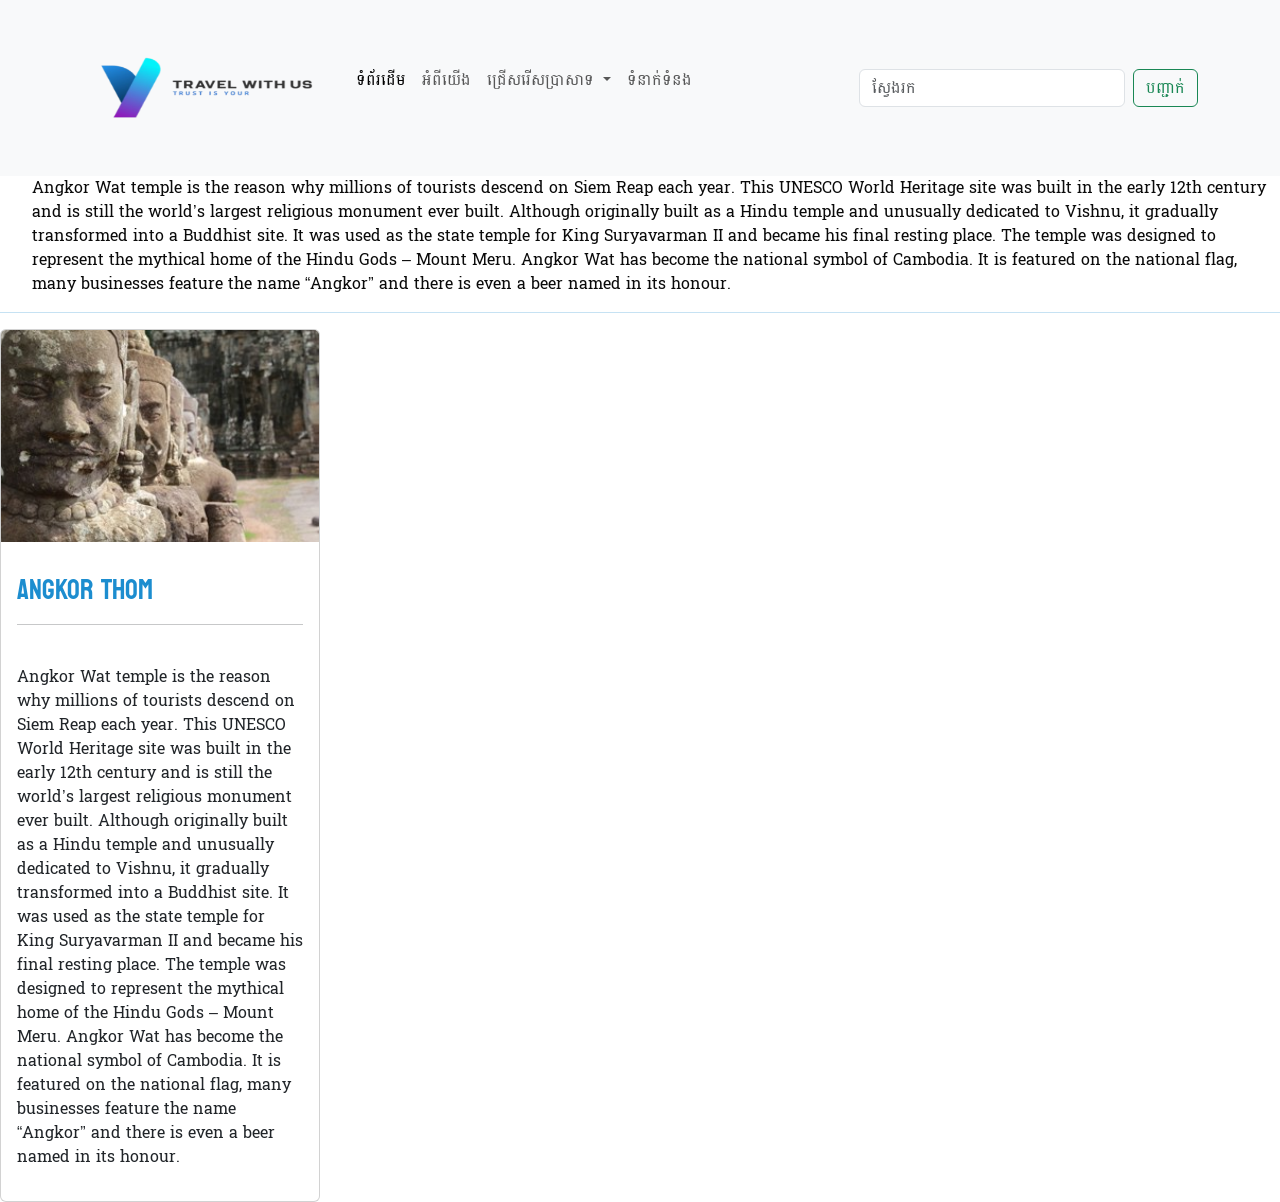
<file: Pages/Angkor-thom.html>
<!DOCTYPE html>
<html lang="en">
<head>
    <meta charset="UTF-8">
    <meta name="viewport" content="width=device-width, initial-scale=1.0">
    <title>Document</title>
    <!-- <style>
        section{
            color: rgb(10, 10, 10);
            text-decoration:dashed;
        }
    </style> -->
    <link
      href="https://cdn.jsdelivr.net/npm/bootstrap@5.3.8/dist/css/bootstrap.min.css"
      rel="stylesheet"
      integrity="sha384-sRIl4kxILFvY47J16cr9ZwB07vP4J8+LH7qKQnuqkuIAvNWLzeN8tE5YBujZqJLB"
      crossorigin="anonymous"/>
    <link rel="stylesheet" href="https://cdnjs.cloudflare.com/ajax/libs/font-awesome/6.5.1/css/all.min.css" integrity="sha512-DTOQO9RWCH3ppGqcWaEA1BIZOC6xxalwEsw9c2QQeAIftl+Vegovlnee1c9QX4TctnWMn13TZye+giMm8e2LwA==" crossorigin="anonymous" referrerpolicy="no-referrer" />  
    <link rel="stylesheet" href="../css/angkor-wat.css">
</head>
<body>
    <header>
    <nav class="navbar navbar-expand-lg bg-body-tertiary">
      <div class="container">
        <a class="navbar-brand" href="#">
            <img src="../logo/image.png" width="250px" height="150px" alt=""></a>
        <button
          class="navbar-toggler"
          type="button"
          data-bs-toggle="collapse"
          data-bs-target="#navbarSupportedContent"
          aria-controls="navbarSupportedContent"
          aria-expanded="false"
          aria-label="Toggle navigation"
        >
          <span class="navbar-toggler-icon"></span>
        </button>
        <div class="collapse navbar-collapse" id="navbarSupportedContent">
          <ul class="navbar-nav me-auto mb-2 mb-lg-0">
            <li class="nav-item">
              <a class="nav-link active" aria-current="page" href="../index.html">ទំព័រដើម</a>
            </li>
            <li class="nav-item">
              <p class="text-red">
              <a class="nav-link" href="/About.html">អំពីយើង</a>
              </p>
            </li>
            <li class="nav-item dropdown">
              <a
                class="nav-link dropdown-toggle"
                href="#"
                role="button"
                data-bs-toggle="dropdown"
                aria-expanded="false"
              >
                ជ្រើសរើសប្រាសាទ
              </a>
              <ul class="dropdown-menu">
                <li><a class="dropdown-item" href="#">ប្រាសាទអង្គរវត្ត</a></li>
                <li><a class="dropdown-item" href="#">ប្រាសាទបាយ័ន្ត</a></li>
                <li><hr class="dropdown-divider" /></li>
                <li>
                  <a class="dropdown-item" href="#">ផ្សេងទៀត</a>
                </li>
              </ul>
            </li>
            <li class="nav-item">
              <a class="nav-link" aria-disabled="true">ទំនាក់ទំនង</a>
            </li>
          </ul>
          <form class="d-flex" role="ស្វែងរក">
            <input
              class="form-control me-2"
              type="ស្វែងរក"
              placeholder="ស្វែងរក"
              aria-label="ស្វែងរក"
            />
            <button class="btn btn-outline-success" type="submit">
              បញ្ជាក់
            </button>
          </form>
        </div>
      </div>
    </nav>
    </header>
    <section>
        <div class="section">
        <ul>
            <li>
                Angkor Wat temple is the reason why millions of tourists descend on Siem Reap each year. This UNESCO World Heritage site was built in the early 12th century and is still the world’s largest religious monument ever built. Although originally built as a Hindu temple and unusually dedicated to Vishnu, it gradually transformed into a Buddhist site.

                It was used as the state temple for King Suryavarman II and became his final resting place. The temple was designed to represent the mythical home of the Hindu Gods – Mount Meru.

                Angkor Wat has become the national symbol of Cambodia. It is featured on the national flag, many businesses feature the name “Angkor” and there is even a beer named in its honour.
            </li>
        </ul>
        </div>
    </section>
    <hr>
    <main>
       <div class="col-12 col-sm-6 col-md-4 col-lg-3">
            <div class="card">
                <img src="../logo/angkor-thom.jpg" class="card-img-top" alt="..."></a>
            <div class="card-body">
                <p class="card-text"><h3>Angkor Thom</h3>  <hr>
                <br> 
                Angkor Wat temple is the reason why millions of tourists descend on Siem Reap each year. This UNESCO World Heritage site was built in the early 12th century and is still the world’s largest religious monument ever built. Although originally built as a Hindu temple and unusually dedicated to Vishnu, it gradually transformed into a Buddhist site.

                It was used as the state temple for King Suryavarman II and became his final resting place. The temple was designed to represent the mythical home of the Hindu Gods – Mount Meru.

                Angkor Wat has become the national symbol of Cambodia. It is featured on the national flag, many businesses feature the name “Angkor” and there is even a beer named in its honour.</p>
            </div>
            </div>
        </div>
    </main>
</body>
</html>
</file>
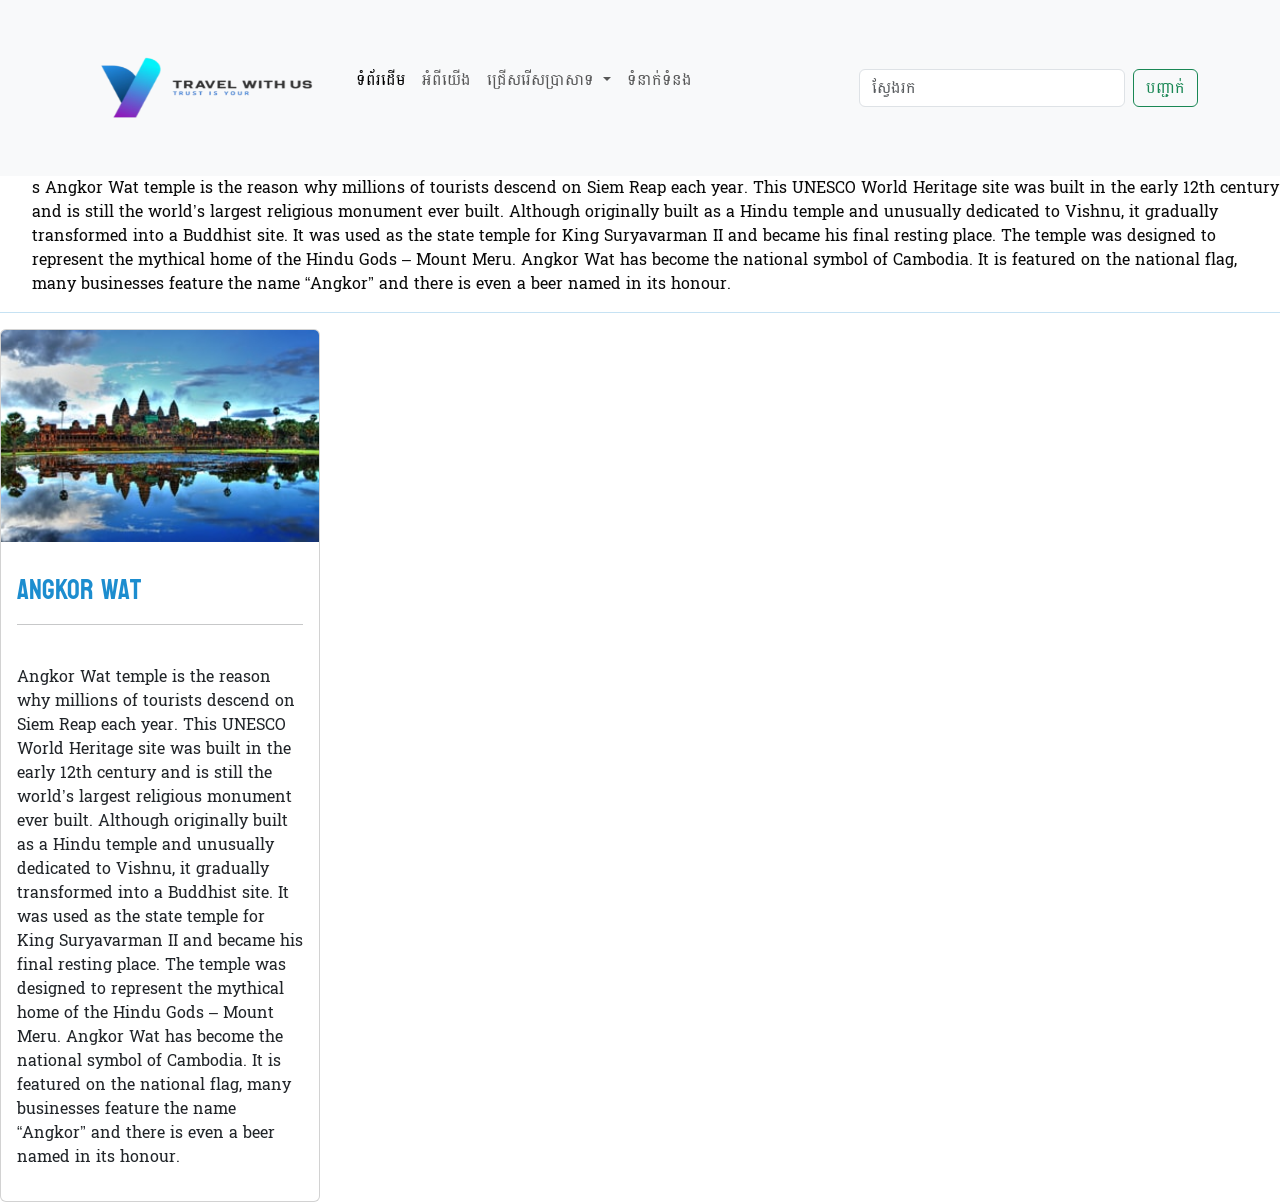
<file: Pages/Angkor.html>
<!DOCTYPE html>
<html lang="en">
<head>
    <meta charset="UTF-8">
    <meta name="viewport" content="width=device-width, initial-scale=1.0">
    <title>Document</title>
    <!-- <style>
        section{
            color: rgb(10, 10, 10);
            text-decoration:dashed;
        }
    </style> -->
    <link
      href="https://cdn.jsdelivr.net/npm/bootstrap@5.3.8/dist/css/bootstrap.min.css"
      rel="stylesheet"
      integrity="sha384-sRIl4kxILFvY47J16cr9ZwB07vP4J8+LH7qKQnuqkuIAvNWLzeN8tE5YBujZqJLB"
      crossorigin="anonymous"/>
    <link rel="stylesheet" href="https://cdnjs.cloudflare.com/ajax/libs/font-awesome/6.5.1/css/all.min.css" integrity="sha512-DTOQO9RWCH3ppGqcWaEA1BIZOC6xxalwEsw9c2QQeAIftl+Vegovlnee1c9QX4TctnWMn13TZye+giMm8e2LwA==" crossorigin="anonymous" referrerpolicy="no-referrer" />  
    <link rel="stylesheet" href="../css/angkor-wat.css">
</head>
<body>
    <header>
    <nav class="navbar navbar-expand-lg bg-body-tertiary">
      <div class="container">
        <a class="navbar-brand" href="#">
            <img src="../logo/image.png" width="250px" height="150px" alt=""></a>
        <button
          class="navbar-toggler"
          type="button"
          data-bs-toggle="collapse"
          data-bs-target="#navbarSupportedContent"
          aria-controls="navbarSupportedContent"
          aria-expanded="false"
          aria-label="Toggle navigation"
        >
          <span class="navbar-toggler-icon"></span>
        </button>
        <div class="collapse navbar-collapse" id="navbarSupportedContent">
          <ul class="navbar-nav me-auto mb-2 mb-lg-0">
            <li class="nav-item">
              <a class="nav-link active" aria-current="page" href="../index.html">ទំព័រដើម</a>
            </li>
            <li class="nav-item">
              <p class="text-red">
              <a class="nav-link" href="/About.html">អំពីយើង</a>
              </p>
            </li>
            <li class="nav-item dropdown">
              <a
                class="nav-link dropdown-toggle"
                href="#"
                role="button"
                data-bs-toggle="dropdown"
                aria-expanded="false"
              >
                ជ្រើសរើសប្រាសាទ
              </a>
              <ul class="dropdown-menu">
                <li><a class="dropdown-item" href="#">ប្រាសាទអង្គរវត្ត</a></li>
                <li><a class="dropdown-item" href="#">ប្រាសាទបាយ័ន្ត</a></li>
                <li><hr class="dropdown-divider" /></li>
                <li>
                  <a class="dropdown-item" href="#">ផ្សេងទៀត</a>
                </li>
              </ul>
            </li>
            <li class="nav-item">
              <a class="nav-link" aria-disabled="true">ទំនាក់ទំនង</a>
            </li>
          </ul>
          <form class="d-flex" role="ស្វែងរក">
            <input
              class="form-control me-2"
              type="ស្វែងរក"
              placeholder="ស្វែងរក"
              aria-label="ស្វែងរក"
            />
            <button class="btn btn-outline-success" type="submit">
              បញ្ជាក់
            </button>
          </form>
        </div>
      </div>
    </nav>
    </header>
    <section>
        <div class="section">
        <ul>
            <li>s
                Angkor Wat temple is the reason why millions of tourists descend on Siem Reap each year. This UNESCO World Heritage site was built in the early 12th century and is still the world’s largest religious monument ever built. Although originally built as a Hindu temple and unusually dedicated to Vishnu, it gradually transformed into a Buddhist site.

                It was used as the state temple for King Suryavarman II and became his final resting place. The temple was designed to represent the mythical home of the Hindu Gods – Mount Meru.

                Angkor Wat has become the national symbol of Cambodia. It is featured on the national flag, many businesses feature the name “Angkor” and there is even a beer named in its honour.
            </li>
        </ul>
        </div>
    </section>
    <hr>
    <main>
       <div class="col-12 col-sm-6 col-md-4 col-lg-3">
            <div class="card">
                <img src="../logo/angkor-wat-temple.jpg" class="card-img-top" alt="..."></a>
            <div class="card-body">
                <p class="card-text"><h3>Angkor Wat</h3>  <hr>
                <br> 
                Angkor Wat temple is the reason why millions of tourists descend on Siem Reap each year. This UNESCO World Heritage site was built in the early 12th century and is still the world’s largest religious monument ever built. Although originally built as a Hindu temple and unusually dedicated to Vishnu, it gradually transformed into a Buddhist site.

                It was used as the state temple for King Suryavarman II and became his final resting place. The temple was designed to represent the mythical home of the Hindu Gods – Mount Meru.

                Angkor Wat has become the national symbol of Cambodia. It is featured on the national flag, many businesses feature the name “Angkor” and there is even a beer named in its honour.</p>
            </div>
            </div>
        </div>
    </main>
</body>
</html>
</file>
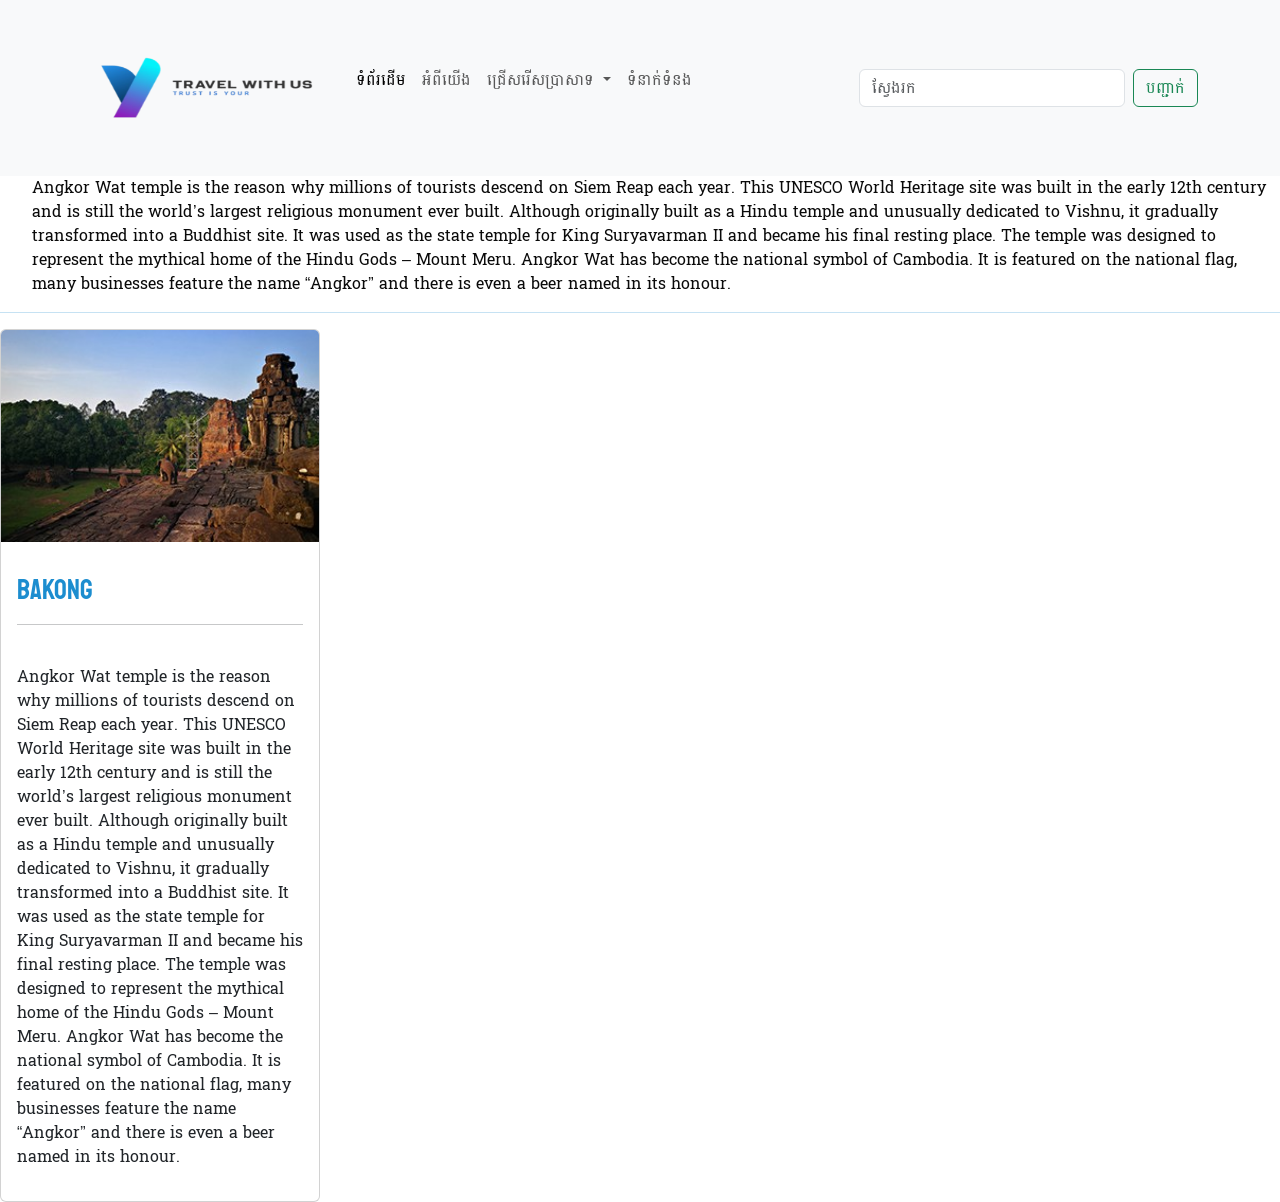
<file: Pages/Bakong.html>
<!DOCTYPE html>
<html lang="en">
<head>
    <meta charset="UTF-8">
    <meta name="viewport" content="width=device-width, initial-scale=1.0">
    <title>Document</title>
    <!-- <style>
        section{
            color: rgb(10, 10, 10);
            text-decoration:dashed;
        }
    </style> -->
    <link
      href="https://cdn.jsdelivr.net/npm/bootstrap@5.3.8/dist/css/bootstrap.min.css"
      rel="stylesheet"
      integrity="sha384-sRIl4kxILFvY47J16cr9ZwB07vP4J8+LH7qKQnuqkuIAvNWLzeN8tE5YBujZqJLB"
      crossorigin="anonymous"/>
    <link rel="stylesheet" href="https://cdnjs.cloudflare.com/ajax/libs/font-awesome/6.5.1/css/all.min.css" integrity="sha512-DTOQO9RWCH3ppGqcWaEA1BIZOC6xxalwEsw9c2QQeAIftl+Vegovlnee1c9QX4TctnWMn13TZye+giMm8e2LwA==" crossorigin="anonymous" referrerpolicy="no-referrer" />  
    <link rel="stylesheet" href="../css/angkor-wat.css">
</head>
<body>
    <header>
    <nav class="navbar navbar-expand-lg bg-body-tertiary">
      <div class="container">
        <a class="navbar-brand" href="#">
            <img src="../logo/image.png" width="250px" height="150px" alt=""></a>
        <button
          class="navbar-toggler"
          type="button"
          data-bs-toggle="collapse"
          data-bs-target="#navbarSupportedContent"
          aria-controls="navbarSupportedContent"
          aria-expanded="false"
          aria-label="Toggle navigation"
        >
          <span class="navbar-toggler-icon"></span>
        </button>
        <div class="collapse navbar-collapse" id="navbarSupportedContent">
          <ul class="navbar-nav me-auto mb-2 mb-lg-0">
            <li class="nav-item">
              <a class="nav-link active" aria-current="page" href="../index.html">ទំព័រដើម</a>
            </li>
            <li class="nav-item">
              <p class="text-red">
              <a class="nav-link" href="/About.html">អំពីយើង</a>
              </p>
            </li>
            <li class="nav-item dropdown">
              <a
                class="nav-link dropdown-toggle"
                href="#"
                role="button"
                data-bs-toggle="dropdown"
                aria-expanded="false"
              >
                ជ្រើសរើសប្រាសាទ
              </a>
              <ul class="dropdown-menu">
                <li><a class="dropdown-item" href="#">ប្រាសាទអង្គរវត្ត</a></li>
                <li><a class="dropdown-item" href="#">ប្រាសាទបាយ័ន្ត</a></li>
                <li><hr class="dropdown-divider" /></li>
                <li>
                  <a class="dropdown-item" href="#">ផ្សេងទៀត</a>
                </li>
              </ul>
            </li>
            <li class="nav-item">
              <a class="nav-link" aria-disabled="true">ទំនាក់ទំនង</a>
            </li>
          </ul>
          <form class="d-flex" role="ស្វែងរក">
            <input
              class="form-control me-2"
              type="ស្វែងរក"
              placeholder="ស្វែងរក"
              aria-label="ស្វែងរក"
            />
            <button class="btn btn-outline-success" type="submit">
              បញ្ជាក់
            </button>
          </form>
        </div>
      </div>
    </nav>
    </header>
    <section>
        <div class="section">
        <ul>
            <li>
                Angkor Wat temple is the reason why millions of tourists descend on Siem Reap each year. This UNESCO World Heritage site was built in the early 12th century and is still the world’s largest religious monument ever built. Although originally built as a Hindu temple and unusually dedicated to Vishnu, it gradually transformed into a Buddhist site.

                It was used as the state temple for King Suryavarman II and became his final resting place. The temple was designed to represent the mythical home of the Hindu Gods – Mount Meru.

                Angkor Wat has become the national symbol of Cambodia. It is featured on the national flag, many businesses feature the name “Angkor” and there is even a beer named in its honour.
            </li>
        </ul>
        </div>
    </section>
    <hr>
    <main>
       <div class="col-12 col-sm-6 col-md-4 col-lg-3">
            <div class="card">
                <img src="../logo/bakong-temple.jpg" class="card-img-top" alt="Bakong"></a>
            <div class="card-body">
                <p class="card-text"><h3>Bakong</h3>  <hr>
                <br> 
                Angkor Wat temple is the reason why millions of tourists descend on Siem Reap each year. This UNESCO World Heritage site was built in the early 12th century and is still the world’s largest religious monument ever built. Although originally built as a Hindu temple and unusually dedicated to Vishnu, it gradually transformed into a Buddhist site.

                It was used as the state temple for King Suryavarman II and became his final resting place. The temple was designed to represent the mythical home of the Hindu Gods – Mount Meru.

                Angkor Wat has become the national symbol of Cambodia. It is featured on the national flag, many businesses feature the name “Angkor” and there is even a beer named in its honour.</p>
            </div>
            </div>
        </div>
    </main>
</body>
</html>
</file>
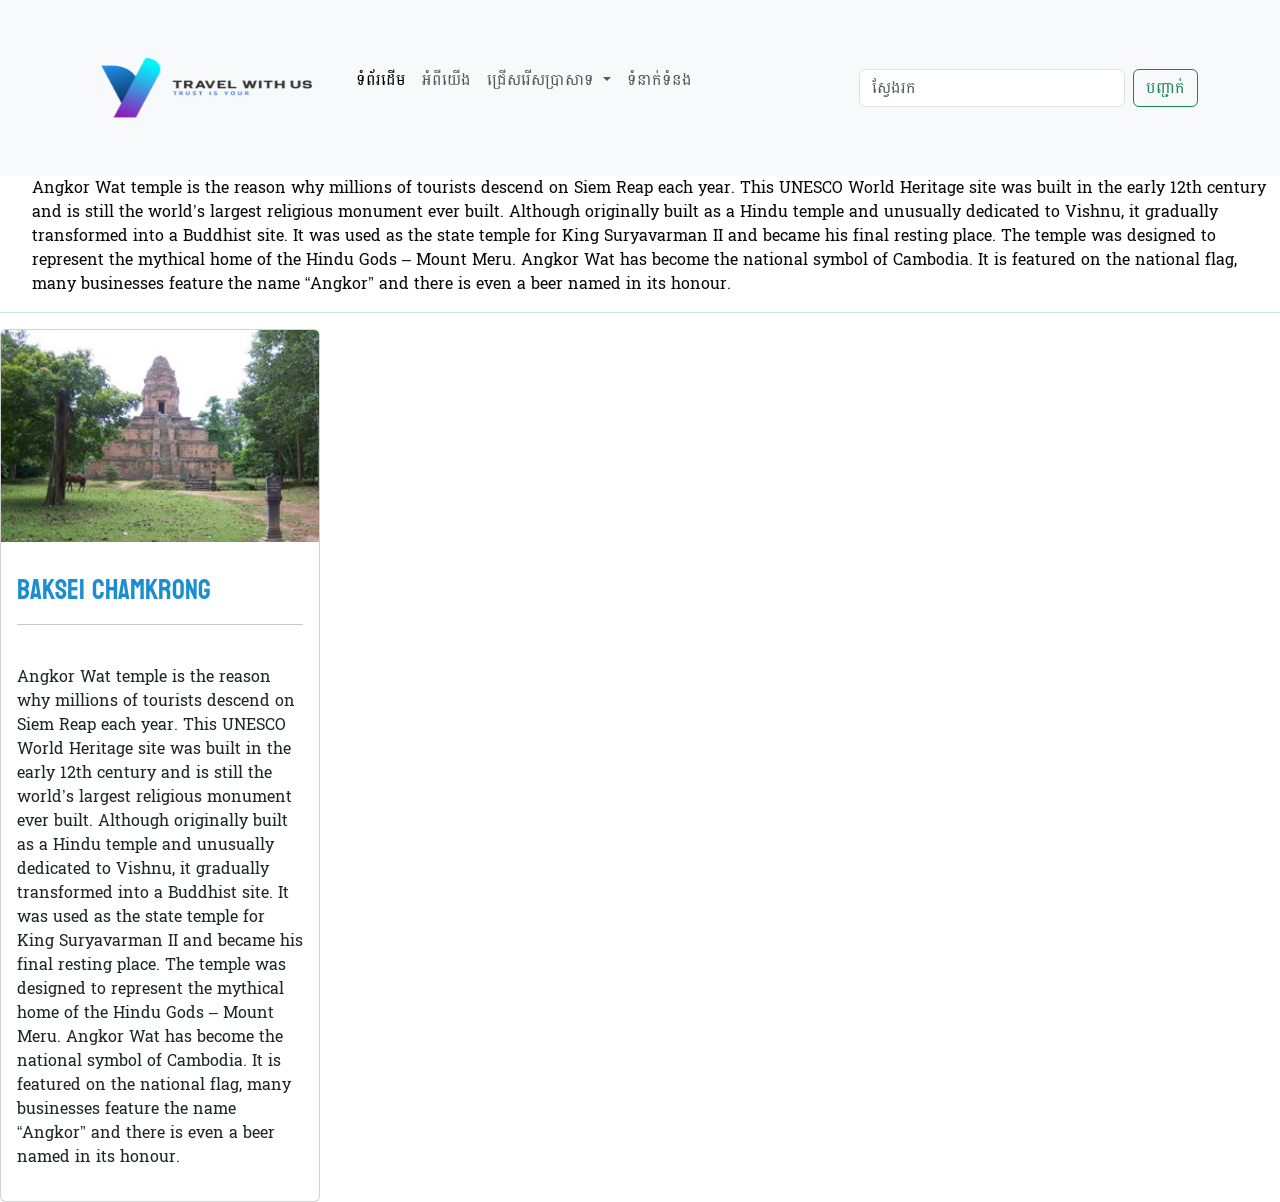
<file: Pages/Baksei-chamkrong.html>
<!DOCTYPE html>
<html lang="en">
<head>
    <meta charset="UTF-8">
    <meta name="viewport" content="width=device-width, initial-scale=1.0">
    <title>Document</title>
    <!-- <style>
        section{
            color: rgb(10, 10, 10);
            text-decoration:dashed;
        }
    </style> -->
    <link
      href="https://cdn.jsdelivr.net/npm/bootstrap@5.3.8/dist/css/bootstrap.min.css"
      rel="stylesheet"
      integrity="sha384-sRIl4kxILFvY47J16cr9ZwB07vP4J8+LH7qKQnuqkuIAvNWLzeN8tE5YBujZqJLB"
      crossorigin="anonymous"/>
    <link rel="stylesheet" href="https://cdnjs.cloudflare.com/ajax/libs/font-awesome/6.5.1/css/all.min.css" integrity="sha512-DTOQO9RWCH3ppGqcWaEA1BIZOC6xxalwEsw9c2QQeAIftl+Vegovlnee1c9QX4TctnWMn13TZye+giMm8e2LwA==" crossorigin="anonymous" referrerpolicy="no-referrer" />  
    <link rel="stylesheet" href="../css/angkor-wat.css">
</head>
<body>
    <header>
    <nav class="navbar navbar-expand-lg bg-body-tertiary">
      <div class="container">
        <a class="navbar-brand" href="#">
            <img src="../logo/image.png" width="250px" height="150px" alt=""></a>
        <button
          class="navbar-toggler"
          type="button"
          data-bs-toggle="collapse"
          data-bs-target="#navbarSupportedContent"
          aria-controls="navbarSupportedContent"
          aria-expanded="false"
          aria-label="Toggle navigation"
        >
          <span class="navbar-toggler-icon"></span>
        </button>
        <div class="collapse navbar-collapse" id="navbarSupportedContent">
          <ul class="navbar-nav me-auto mb-2 mb-lg-0">
            <li class="nav-item">
              <a class="nav-link active" aria-current="page" href="../index.html">ទំព័រដើម</a>
            </li>
            <li class="nav-item">
              <p class="text-red">
              <a class="nav-link" href="/About.html">អំពីយើង</a>
              </p>
            </li>
            <li class="nav-item dropdown">
              <a
                class="nav-link dropdown-toggle"
                href="#"
                role="button"
                data-bs-toggle="dropdown"
                aria-expanded="false"
              >
                ជ្រើសរើសប្រាសាទ
              </a>
              <ul class="dropdown-menu">
                <li><a class="dropdown-item" href="#">ប្រាសាទអង្គរវត្ត</a></li>
                <li><a class="dropdown-item" href="#">ប្រាសាទបាយ័ន្ត</a></li>
                <li><hr class="dropdown-divider" /></li>
                <li>
                  <a class="dropdown-item" href="#">ផ្សេងទៀត</a>
                </li>
              </ul>
            </li>
            <li class="nav-item">
              <a class="nav-link" aria-disabled="true">ទំនាក់ទំនង</a>
            </li>
          </ul>
          <form class="d-flex" role="ស្វែងរក">
            <input
              class="form-control me-2"
              type="ស្វែងរក"
              placeholder="ស្វែងរក"
              aria-label="ស្វែងរក"
            />
            <button class="btn btn-outline-success" type="submit">
              បញ្ជាក់
            </button>
          </form>
        </div>
      </div>
    </nav>
    </header>
    <section>
        <div class="section">
        <ul>
            <li>
                Angkor Wat temple is the reason why millions of tourists descend on Siem Reap each year. This UNESCO World Heritage site was built in the early 12th century and is still the world’s largest religious monument ever built. Although originally built as a Hindu temple and unusually dedicated to Vishnu, it gradually transformed into a Buddhist site.

                It was used as the state temple for King Suryavarman II and became his final resting place. The temple was designed to represent the mythical home of the Hindu Gods – Mount Meru.

                Angkor Wat has become the national symbol of Cambodia. It is featured on the national flag, many businesses feature the name “Angkor” and there is even a beer named in its honour.
            </li>
        </ul>
        </div>
    </section>
    <hr>
    <main>
       <div class="col-12 col-sm-6 col-md-4 col-lg-3">
            <div class="card">
                <img src="../logo/baksei-chamkrong.jpg" class="card-img-top" alt="baksei-chamkrong"></a>
            <div class="card-body">
                <p class="card-text"><h3>Baksei Chamkrong</h3>  <hr>
                <br> 
                Angkor Wat temple is the reason why millions of tourists descend on Siem Reap each year. This UNESCO World Heritage site was built in the early 12th century and is still the world’s largest religious monument ever built. Although originally built as a Hindu temple and unusually dedicated to Vishnu, it gradually transformed into a Buddhist site.

                It was used as the state temple for King Suryavarman II and became his final resting place. The temple was designed to represent the mythical home of the Hindu Gods – Mount Meru.

                Angkor Wat has become the national symbol of Cambodia. It is featured on the national flag, many businesses feature the name “Angkor” and there is even a beer named in its honour.</p>
            </div>
            </div>
        </div>
    </main>
</body>
</html>
</file>
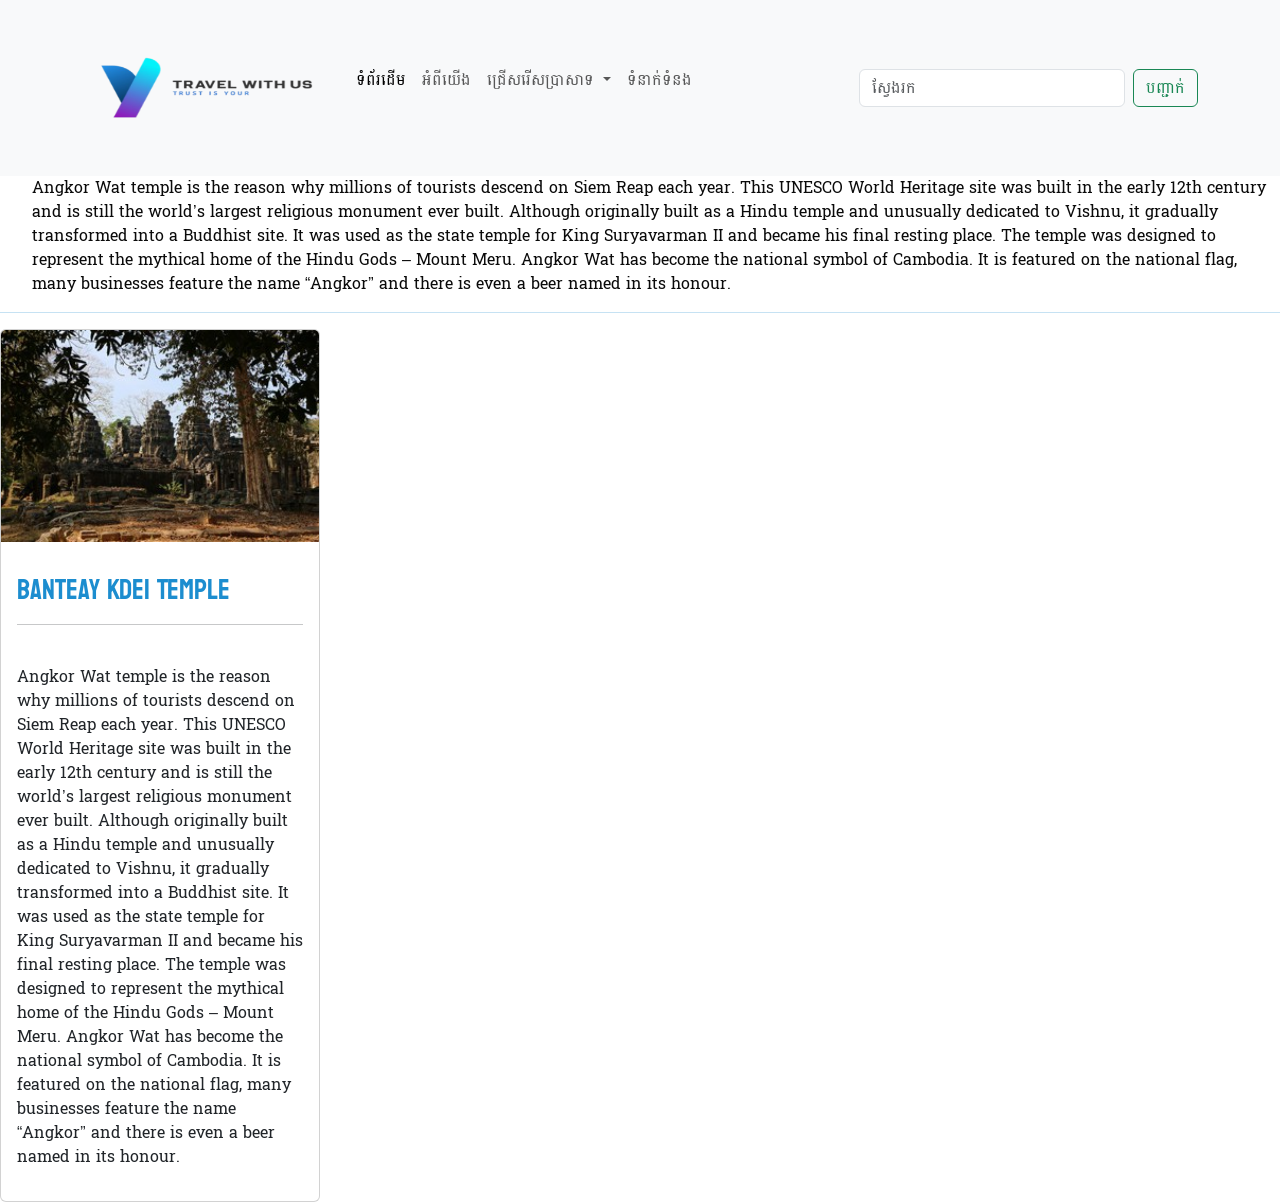
<file: Pages/Banteay-kdey.html>
<!DOCTYPE html>
<html lang="en">
<head>
    <meta charset="UTF-8">
    <meta name="viewport" content="width=device-width, initial-scale=1.0">
    <title>Document</title>
    <!-- <style>
        section{
            color: rgb(10, 10, 10);
            text-decoration:dashed;
        }
    </style> -->
    <link
      href="https://cdn.jsdelivr.net/npm/bootstrap@5.3.8/dist/css/bootstrap.min.css"
      rel="stylesheet"
      integrity="sha384-sRIl4kxILFvY47J16cr9ZwB07vP4J8+LH7qKQnuqkuIAvNWLzeN8tE5YBujZqJLB"
      crossorigin="anonymous"/>
    <link rel="stylesheet" href="https://cdnjs.cloudflare.com/ajax/libs/font-awesome/6.5.1/css/all.min.css" integrity="sha512-DTOQO9RWCH3ppGqcWaEA1BIZOC6xxalwEsw9c2QQeAIftl+Vegovlnee1c9QX4TctnWMn13TZye+giMm8e2LwA==" crossorigin="anonymous" referrerpolicy="no-referrer" />  
    <link rel="stylesheet" href="../css/angkor-wat.css">
</head>
<body>
    <header>
    <nav class="navbar navbar-expand-lg bg-body-tertiary">
      <div class="container">
        <a class="navbar-brand" href="#">
            <img src="../logo/image.png" width="250px" height="150px" alt=""></a>
        <button
          class="navbar-toggler"
          type="button"
          data-bs-toggle="collapse"
          data-bs-target="#navbarSupportedContent"
          aria-controls="navbarSupportedContent"
          aria-expanded="false"
          aria-label="Toggle navigation"
        >
          <span class="navbar-toggler-icon"></span>
        </button>
        <div class="collapse navbar-collapse" id="navbarSupportedContent">
          <ul class="navbar-nav me-auto mb-2 mb-lg-0">
            <li class="nav-item">
              <a class="nav-link active" aria-current="page" href="../index.html">ទំព័រដើម</a>
            </li>
            <li class="nav-item">
              <p class="text-red">
              <a class="nav-link" href="/About.html">អំពីយើង</a>
              </p>
            </li>
            <li class="nav-item dropdown">
              <a
                class="nav-link dropdown-toggle"
                href="#"
                role="button"
                data-bs-toggle="dropdown"
                aria-expanded="false"
              >
                ជ្រើសរើសប្រាសាទ
              </a>
              <ul class="dropdown-menu">
                <li><a class="dropdown-item" href="#">ប្រាសាទអង្គរវត្ត</a></li>
                <li><a class="dropdown-item" href="#">ប្រាសាទបាយ័ន្ត</a></li>
                <li><hr class="dropdown-divider" /></li>
                <li>
                  <a class="dropdown-item" href="#">ផ្សេងទៀត</a>
                </li>
              </ul>
            </li>
            <li class="nav-item">
              <a class="nav-link" aria-disabled="true">ទំនាក់ទំនង</a>
            </li>
          </ul>
          <form class="d-flex" role="ស្វែងរក">
            <input
              class="form-control me-2"
              type="ស្វែងរក"
              placeholder="ស្វែងរក"
              aria-label="ស្វែងរក"
            />
            <button class="btn btn-outline-success" type="submit">
              បញ្ជាក់
            </button>
          </form>
        </div>
      </div>
    </nav>
    </header>
    <section>
        <div class="section">
        <ul>
            <li>
                Angkor Wat temple is the reason why millions of tourists descend on Siem Reap each year. This UNESCO World Heritage site was built in the early 12th century and is still the world’s largest religious monument ever built. Although originally built as a Hindu temple and unusually dedicated to Vishnu, it gradually transformed into a Buddhist site.

                It was used as the state temple for King Suryavarman II and became his final resting place. The temple was designed to represent the mythical home of the Hindu Gods – Mount Meru.

                Angkor Wat has become the national symbol of Cambodia. It is featured on the national flag, many businesses feature the name “Angkor” and there is even a beer named in its honour.
            </li>
        </ul>
        </div>
    </section>
    <hr>
    <main>
       <div class="col-12 col-sm-6 col-md-4 col-lg-3">
            <div class="card">
                <img src="../logo/banteay-kdei-temple.jpg" class="card-img-top" alt="banteay-kdei-temple"></a>
            <div class="card-body">
                <p class="card-text"><h3>Banteay Kdei Temple</h3>  <hr>
                <br> 
                Angkor Wat temple is the reason why millions of tourists descend on Siem Reap each year. This UNESCO World Heritage site was built in the early 12th century and is still the world’s largest religious monument ever built. Although originally built as a Hindu temple and unusually dedicated to Vishnu, it gradually transformed into a Buddhist site.

                It was used as the state temple for King Suryavarman II and became his final resting place. The temple was designed to represent the mythical home of the Hindu Gods – Mount Meru.

                Angkor Wat has become the national symbol of Cambodia. It is featured on the national flag, many businesses feature the name “Angkor” and there is even a beer named in its honour.</p>
            </div>
            </div>
        </div>
    </main>
</body>
</html>
</file>
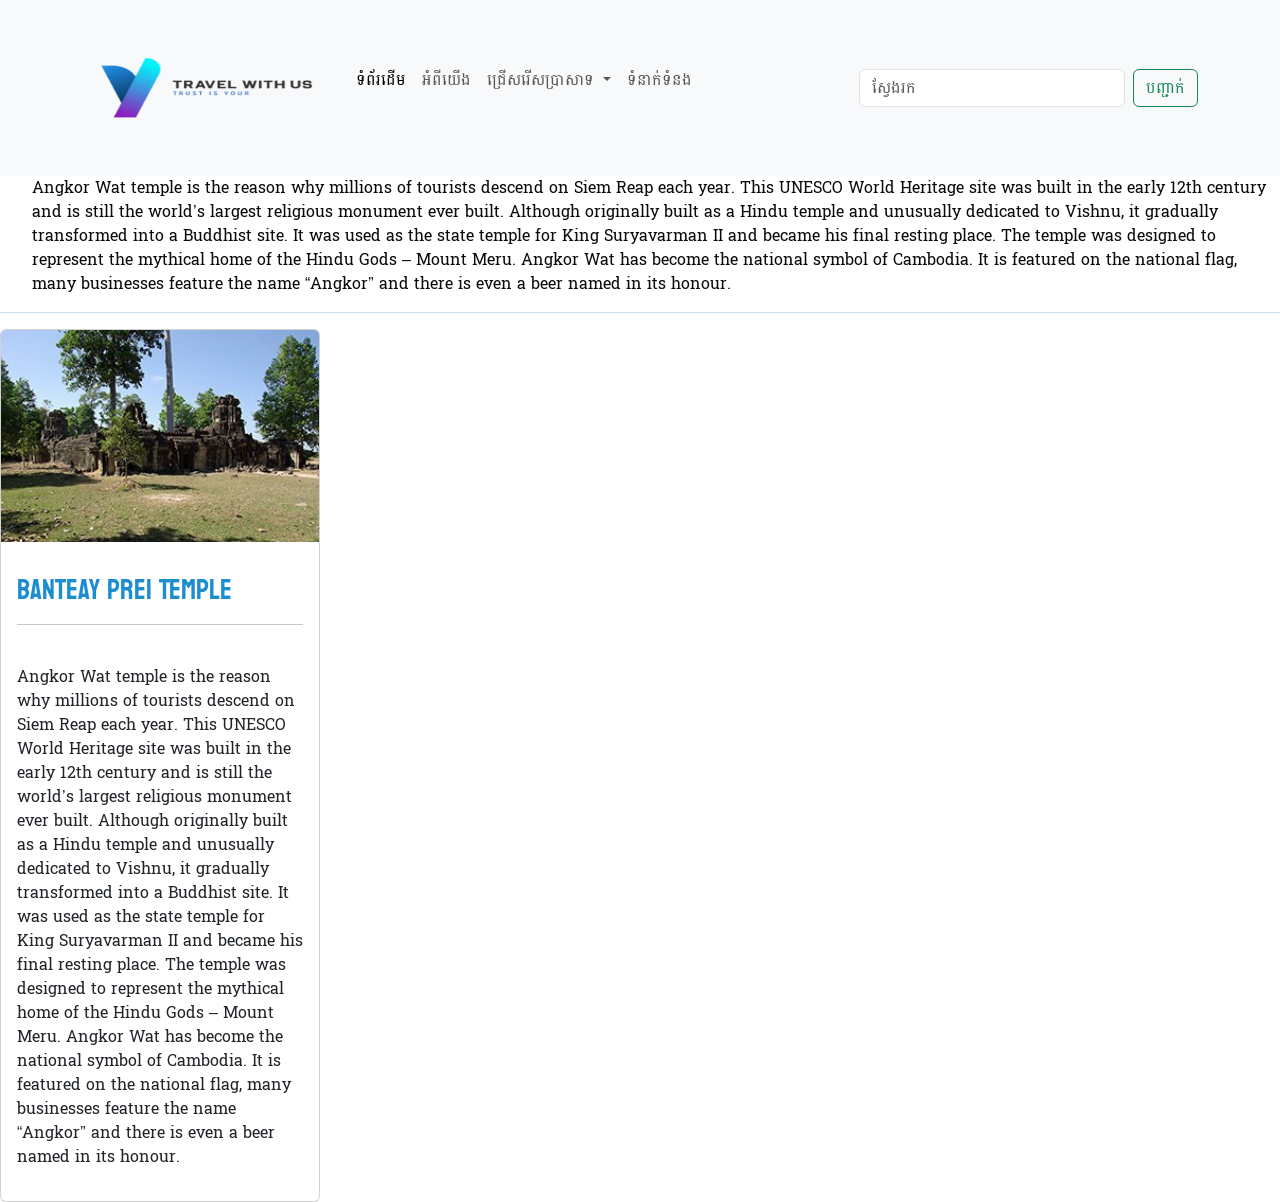
<file: Pages/Banteay-prei.html>
<!DOCTYPE html>
<html lang="en">
<head>
    <meta charset="UTF-8">
    <meta name="viewport" content="width=device-width, initial-scale=1.0">
    <title>Document</title>
    <!-- <style>
        section{
            color: rgb(10, 10, 10);
            text-decoration:dashed;
        }
    </style> -->
    <link
      href="https://cdn.jsdelivr.net/npm/bootstrap@5.3.8/dist/css/bootstrap.min.css"
      rel="stylesheet"
      integrity="sha384-sRIl4kxILFvY47J16cr9ZwB07vP4J8+LH7qKQnuqkuIAvNWLzeN8tE5YBujZqJLB"
      crossorigin="anonymous"/>
    <link rel="stylesheet" href="https://cdnjs.cloudflare.com/ajax/libs/font-awesome/6.5.1/css/all.min.css" integrity="sha512-DTOQO9RWCH3ppGqcWaEA1BIZOC6xxalwEsw9c2QQeAIftl+Vegovlnee1c9QX4TctnWMn13TZye+giMm8e2LwA==" crossorigin="anonymous" referrerpolicy="no-referrer" />  
    <link rel="stylesheet" href="../css/angkor-wat.css">
</head>
<body>
    <header>
    <nav class="navbar navbar-expand-lg bg-body-tertiary">
      <div class="container">
        <a class="navbar-brand" href="#">
            <img src="../logo/image.png" width="250px" height="150px" alt=""></a>
        <button
          class="navbar-toggler"
          type="button"
          data-bs-toggle="collapse"
          data-bs-target="#navbarSupportedContent"
          aria-controls="navbarSupportedContent"
          aria-expanded="false"
          aria-label="Toggle navigation"
        >
          <span class="navbar-toggler-icon"></span>
        </button>
        <div class="collapse navbar-collapse" id="navbarSupportedContent">
          <ul class="navbar-nav me-auto mb-2 mb-lg-0">
            <li class="nav-item">
              <a class="nav-link active" aria-current="page" href="../index.html">ទំព័រដើម</a>
            </li>
            <li class="nav-item">
              <p class="text-red">
              <a class="nav-link" href="/About.html">អំពីយើង</a>
              </p>
            </li>
            <li class="nav-item dropdown">
              <a
                class="nav-link dropdown-toggle"
                href="#"
                role="button"
                data-bs-toggle="dropdown"
                aria-expanded="false"
              >
                ជ្រើសរើសប្រាសាទ
              </a>
              <ul class="dropdown-menu">
                <li><a class="dropdown-item" href="#">ប្រាសាទអង្គរវត្ត</a></li>
                <li><a class="dropdown-item" href="#">ប្រាសាទបាយ័ន្ត</a></li>
                <li><hr class="dropdown-divider" /></li>
                <li>
                  <a class="dropdown-item" href="#">ផ្សេងទៀត</a>
                </li>
              </ul>
            </li>
            <li class="nav-item">
              <a class="nav-link" aria-disabled="true">ទំនាក់ទំនង</a>
            </li>
          </ul>
          <form class="d-flex" role="ស្វែងរក">
            <input
              class="form-control me-2"
              type="ស្វែងរក"
              placeholder="ស្វែងរក"
              aria-label="ស្វែងរក"
            />
            <button class="btn btn-outline-success" type="submit">
              បញ្ជាក់
            </button>
          </form>
        </div>
      </div>
    </nav>
    </header>
    <section>
        <div class="section">
        <ul>
            <li>
                Angkor Wat temple is the reason why millions of tourists descend on Siem Reap each year. This UNESCO World Heritage site was built in the early 12th century and is still the world’s largest religious monument ever built. Although originally built as a Hindu temple and unusually dedicated to Vishnu, it gradually transformed into a Buddhist site.

                It was used as the state temple for King Suryavarman II and became his final resting place. The temple was designed to represent the mythical home of the Hindu Gods – Mount Meru.

                Angkor Wat has become the national symbol of Cambodia. It is featured on the national flag, many businesses feature the name “Angkor” and there is even a beer named in its honour.
            </li>
        </ul>
        </div>
    </section>
    <hr>
    <main>
       <div class="col-12 col-sm-6 col-md-4 col-lg-3">
            <div class="card">
                <img src="../logo/banteay-prei-temple.jpg" class="card-img-top" alt="banteay-prei-temple"></a>
            <div class="card-body">
                <p class="card-text"><h3>Banteay Prei Temple</h3>  <hr>
                <br> 
                Angkor Wat temple is the reason why millions of tourists descend on Siem Reap each year. This UNESCO World Heritage site was built in the early 12th century and is still the world’s largest religious monument ever built. Although originally built as a Hindu temple and unusually dedicated to Vishnu, it gradually transformed into a Buddhist site.

                It was used as the state temple for King Suryavarman II and became his final resting place. The temple was designed to represent the mythical home of the Hindu Gods – Mount Meru.

                Angkor Wat has become the national symbol of Cambodia. It is featured on the national flag, many businesses feature the name “Angkor” and there is even a beer named in its honour.</p>
            </div>
            </div>
        </div>
    </main>
</body>
</html>
</file>
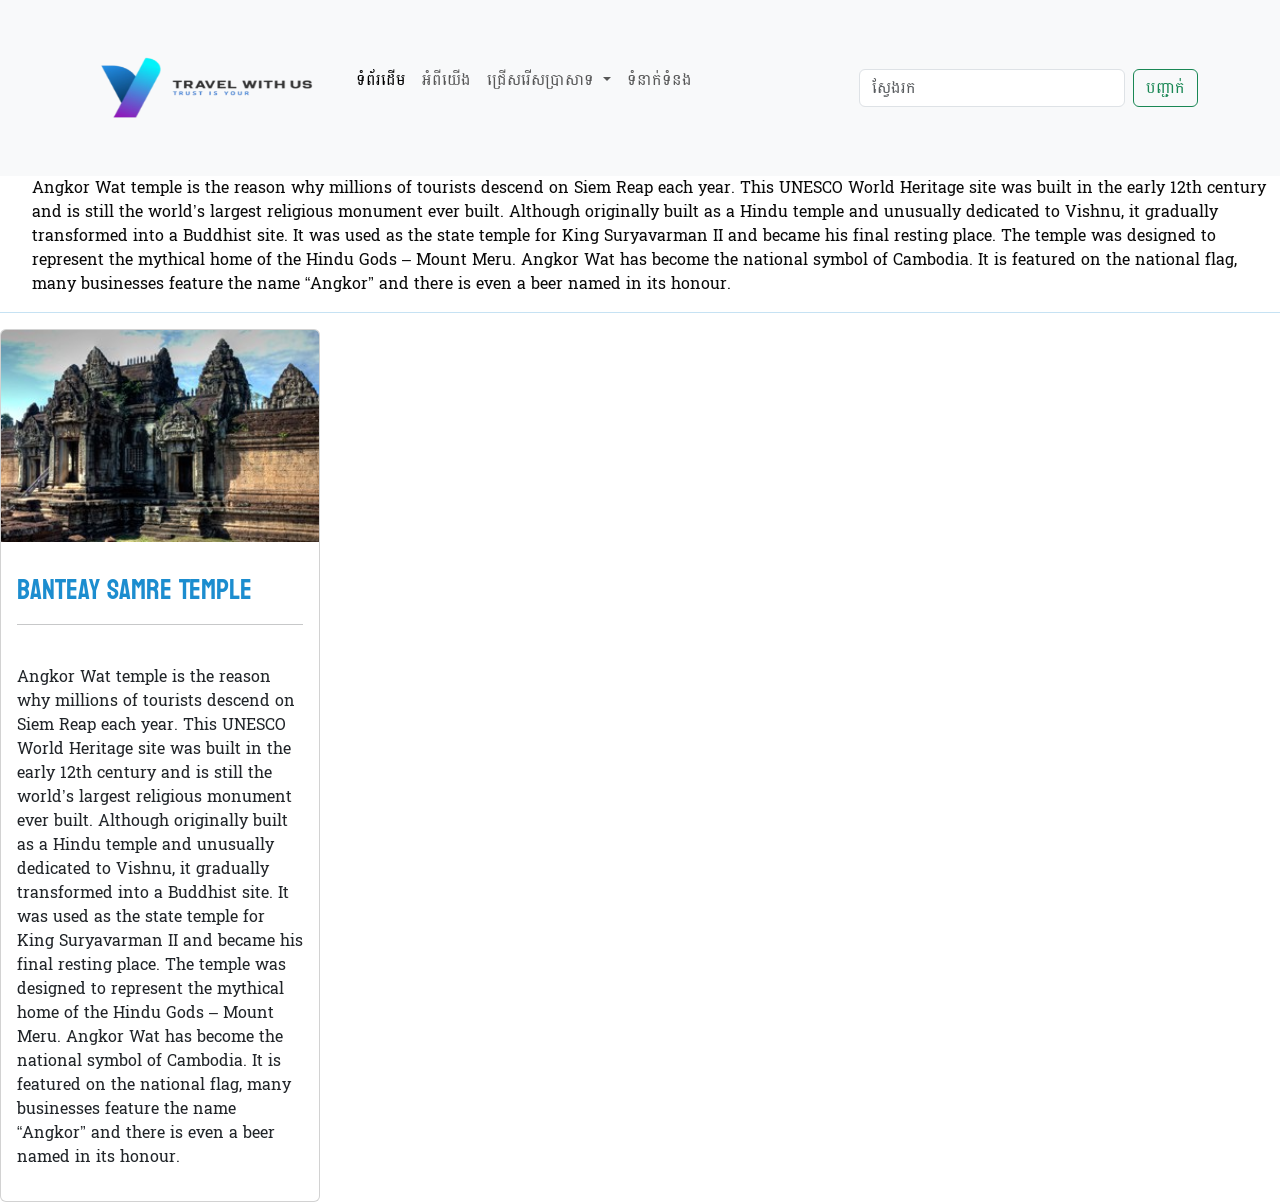
<file: Pages/Banteay-samre.html>
<!DOCTYPE html>
<html lang="en">
<head>
    <meta charset="UTF-8">
    <meta name="viewport" content="width=device-width, initial-scale=1.0">
    <title>Document</title>
    <!-- <style>
        section{
            color: rgb(10, 10, 10);
            text-decoration:dashed;
        }
    </style> -->
    <link
      href="https://cdn.jsdelivr.net/npm/bootstrap@5.3.8/dist/css/bootstrap.min.css"
      rel="stylesheet"
      integrity="sha384-sRIl4kxILFvY47J16cr9ZwB07vP4J8+LH7qKQnuqkuIAvNWLzeN8tE5YBujZqJLB"
      crossorigin="anonymous"/>
    <link rel="stylesheet" href="https://cdnjs.cloudflare.com/ajax/libs/font-awesome/6.5.1/css/all.min.css" integrity="sha512-DTOQO9RWCH3ppGqcWaEA1BIZOC6xxalwEsw9c2QQeAIftl+Vegovlnee1c9QX4TctnWMn13TZye+giMm8e2LwA==" crossorigin="anonymous" referrerpolicy="no-referrer" />  
    <link rel="stylesheet" href="../css/angkor-wat.css">
</head>
<body>
    <header>
    <nav class="navbar navbar-expand-lg bg-body-tertiary">
      <div class="container">
        <a class="navbar-brand" href="#">
            <img src="../logo/image.png" width="250px" height="150px" alt=""></a>
        <button
          class="navbar-toggler"
          type="button"
          data-bs-toggle="collapse"
          data-bs-target="#navbarSupportedContent"
          aria-controls="navbarSupportedContent"
          aria-expanded="false"
          aria-label="Toggle navigation"
        >
          <span class="navbar-toggler-icon"></span>
        </button>
        <div class="collapse navbar-collapse" id="navbarSupportedContent">
          <ul class="navbar-nav me-auto mb-2 mb-lg-0">
            <li class="nav-item">
              <a class="nav-link active" aria-current="page" href="../index.html">ទំព័រដើម</a>
            </li>
            <li class="nav-item">
              <p class="text-red">
              <a class="nav-link" href="/About.html">អំពីយើង</a>
              </p>
            </li>
            <li class="nav-item dropdown">
              <a
                class="nav-link dropdown-toggle"
                href="#"
                role="button"
                data-bs-toggle="dropdown"
                aria-expanded="false"
              >
                ជ្រើសរើសប្រាសាទ
              </a>
              <ul class="dropdown-menu">
                <li><a class="dropdown-item" href="#">ប្រាសាទអង្គរវត្ត</a></li>
                <li><a class="dropdown-item" href="#">ប្រាសាទបាយ័ន្ត</a></li>
                <li><hr class="dropdown-divider" /></li>
                <li>
                  <a class="dropdown-item" href="#">ផ្សេងទៀត</a>
                </li>
              </ul>
            </li>
            <li class="nav-item">
              <a class="nav-link" aria-disabled="true">ទំនាក់ទំនង</a>
            </li>
          </ul>
          <form class="d-flex" role="ស្វែងរក">
            <input
              class="form-control me-2"
              type="ស្វែងរក"
              placeholder="ស្វែងរក"
              aria-label="ស្វែងរក"
            />
            <button class="btn btn-outline-success" type="submit">
              បញ្ជាក់
            </button>
          </form>
        </div>
      </div>
    </nav>
    </header>
    <section>
        <div class="section">
        <ul>
            <li>
                Angkor Wat temple is the reason why millions of tourists descend on Siem Reap each year. This UNESCO World Heritage site was built in the early 12th century and is still the world’s largest religious monument ever built. Although originally built as a Hindu temple and unusually dedicated to Vishnu, it gradually transformed into a Buddhist site.

                It was used as the state temple for King Suryavarman II and became his final resting place. The temple was designed to represent the mythical home of the Hindu Gods – Mount Meru.

                Angkor Wat has become the national symbol of Cambodia. It is featured on the national flag, many businesses feature the name “Angkor” and there is even a beer named in its honour.
            </li>
        </ul>
        </div>
    </section>
    <hr>
    <main>
       <div class="col-12 col-sm-6 col-md-4 col-lg-3">
            <div class="card">
                <img src="../logo/banteay-samre-temple.jpg" class="card-img-top" alt="banteay-samre-temple"></a>
            <div class="card-body">
                <p class="card-text"><h3>Banteay Samre Temple</h3>  <hr>
                <br> 
                Angkor Wat temple is the reason why millions of tourists descend on Siem Reap each year. This UNESCO World Heritage site was built in the early 12th century and is still the world’s largest religious monument ever built. Although originally built as a Hindu temple and unusually dedicated to Vishnu, it gradually transformed into a Buddhist site.

                It was used as the state temple for King Suryavarman II and became his final resting place. The temple was designed to represent the mythical home of the Hindu Gods – Mount Meru.

                Angkor Wat has become the national symbol of Cambodia. It is featured on the national flag, many businesses feature the name “Angkor” and there is even a beer named in its honour.</p>
            </div>
            </div>
        </div>
    </main>
</body>
</html>
</file>
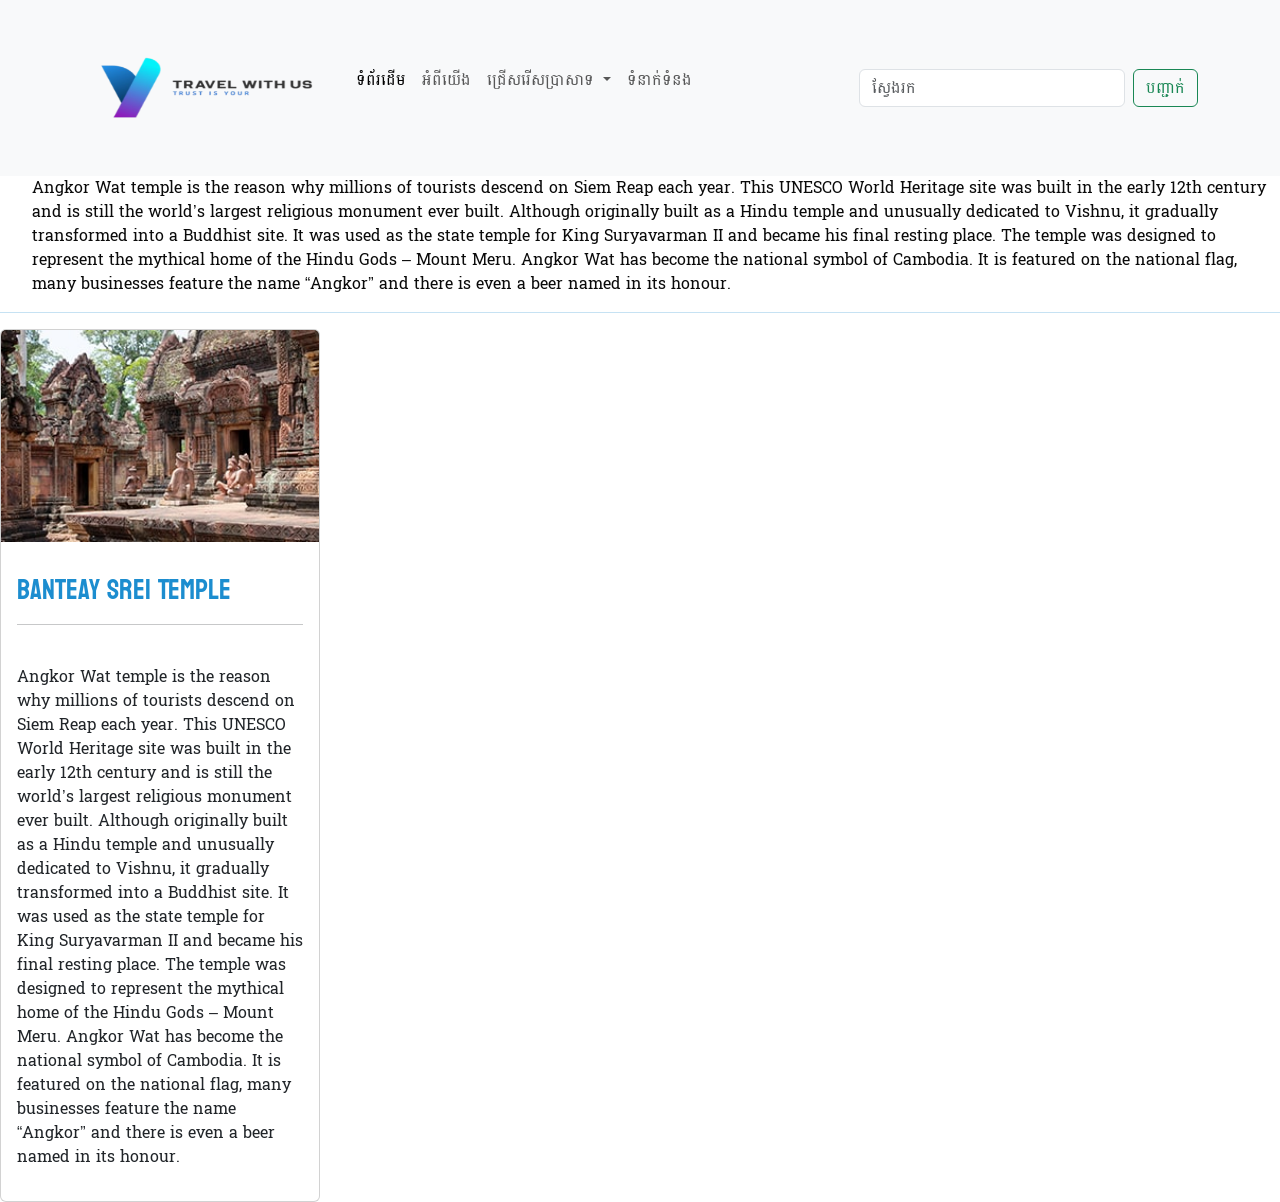
<file: Pages/Banteay-srey.html>
<!DOCTYPE html>
<html lang="en">
<head>
    <meta charset="UTF-8">
    <meta name="viewport" content="width=device-width, initial-scale=1.0">
    <title>Document</title>
    <!-- <style>
        section{
            color: rgb(10, 10, 10);
            text-decoration:dashed;
        }
    </style> -->
    <link
      href="https://cdn.jsdelivr.net/npm/bootstrap@5.3.8/dist/css/bootstrap.min.css"
      rel="stylesheet"
      integrity="sha384-sRIl4kxILFvY47J16cr9ZwB07vP4J8+LH7qKQnuqkuIAvNWLzeN8tE5YBujZqJLB"
      crossorigin="anonymous"/>
    <link rel="stylesheet" href="https://cdnjs.cloudflare.com/ajax/libs/font-awesome/6.5.1/css/all.min.css" integrity="sha512-DTOQO9RWCH3ppGqcWaEA1BIZOC6xxalwEsw9c2QQeAIftl+Vegovlnee1c9QX4TctnWMn13TZye+giMm8e2LwA==" crossorigin="anonymous" referrerpolicy="no-referrer" />  
    <link rel="stylesheet" href="../css/angkor-wat.css">
</head>
<body>
    <header>
    <nav class="navbar navbar-expand-lg bg-body-tertiary">
      <div class="container">
        <a class="navbar-brand" href="#">
            <img src="../logo/image.png" width="250px" height="150px" alt=""></a>
        <button
          class="navbar-toggler"
          type="button"
          data-bs-toggle="collapse"
          data-bs-target="#navbarSupportedContent"
          aria-controls="navbarSupportedContent"
          aria-expanded="false"
          aria-label="Toggle navigation"
        >
          <span class="navbar-toggler-icon"></span>
        </button>
        <div class="collapse navbar-collapse" id="navbarSupportedContent">
          <ul class="navbar-nav me-auto mb-2 mb-lg-0">
            <li class="nav-item">
              <a class="nav-link active" aria-current="page" href="../index.html">ទំព័រដើម</a>
            </li>
            <li class="nav-item">
              <p class="text-red">
              <a class="nav-link" href="/About.html">អំពីយើង</a>
              </p>
            </li>
            <li class="nav-item dropdown">
              <a
                class="nav-link dropdown-toggle"
                href="#"
                role="button"
                data-bs-toggle="dropdown"
                aria-expanded="false"
              >
                ជ្រើសរើសប្រាសាទ
              </a>
              <ul class="dropdown-menu">
                <li><a class="dropdown-item" href="#">ប្រាសាទអង្គរវត្ត</a></li>
                <li><a class="dropdown-item" href="#">ប្រាសាទបាយ័ន្ត</a></li>
                <li><hr class="dropdown-divider" /></li>
                <li>
                  <a class="dropdown-item" href="#">ផ្សេងទៀត</a>
                </li>
              </ul>
            </li>
            <li class="nav-item">
              <a class="nav-link" aria-disabled="true">ទំនាក់ទំនង</a>
            </li>
          </ul>
          <form class="d-flex" role="ស្វែងរក">
            <input
              class="form-control me-2"
              type="ស្វែងរក"
              placeholder="ស្វែងរក"
              aria-label="ស្វែងរក"
            />
            <button class="btn btn-outline-success" type="submit">
              បញ្ជាក់
            </button>
          </form>
        </div>
      </div>
    </nav>
    </header>
    <section>
        <div class="section">
        <ul>
            <li>
                Angkor Wat temple is the reason why millions of tourists descend on Siem Reap each year. This UNESCO World Heritage site was built in the early 12th century and is still the world’s largest religious monument ever built. Although originally built as a Hindu temple and unusually dedicated to Vishnu, it gradually transformed into a Buddhist site.

                It was used as the state temple for King Suryavarman II and became his final resting place. The temple was designed to represent the mythical home of the Hindu Gods – Mount Meru.

                Angkor Wat has become the national symbol of Cambodia. It is featured on the national flag, many businesses feature the name “Angkor” and there is even a beer named in its honour.
            </li>
        </ul>
        </div>
    </section>
    <hr>
    <main>
       <div class="col-12 col-sm-6 col-md-4 col-lg-3">
            <div class="card">
                <img src="../logo/banteay-srei-temple.jpg" class="card-img-top" alt="banteay-srei-temple"></a>
            <div class="card-body">
                <p class="card-text"><h3>Banteay Srei Temple</h3>  <hr>
                <br> 
                Angkor Wat temple is the reason why millions of tourists descend on Siem Reap each year. This UNESCO World Heritage site was built in the early 12th century and is still the world’s largest religious monument ever built. Although originally built as a Hindu temple and unusually dedicated to Vishnu, it gradually transformed into a Buddhist site.

                It was used as the state temple for King Suryavarman II and became his final resting place. The temple was designed to represent the mythical home of the Hindu Gods – Mount Meru.

                Angkor Wat has become the national symbol of Cambodia. It is featured on the national flag, many businesses feature the name “Angkor” and there is even a beer named in its honour.</p>
            </div>
            </div>
        </div>
    </main>
</body>
</html>
</file>
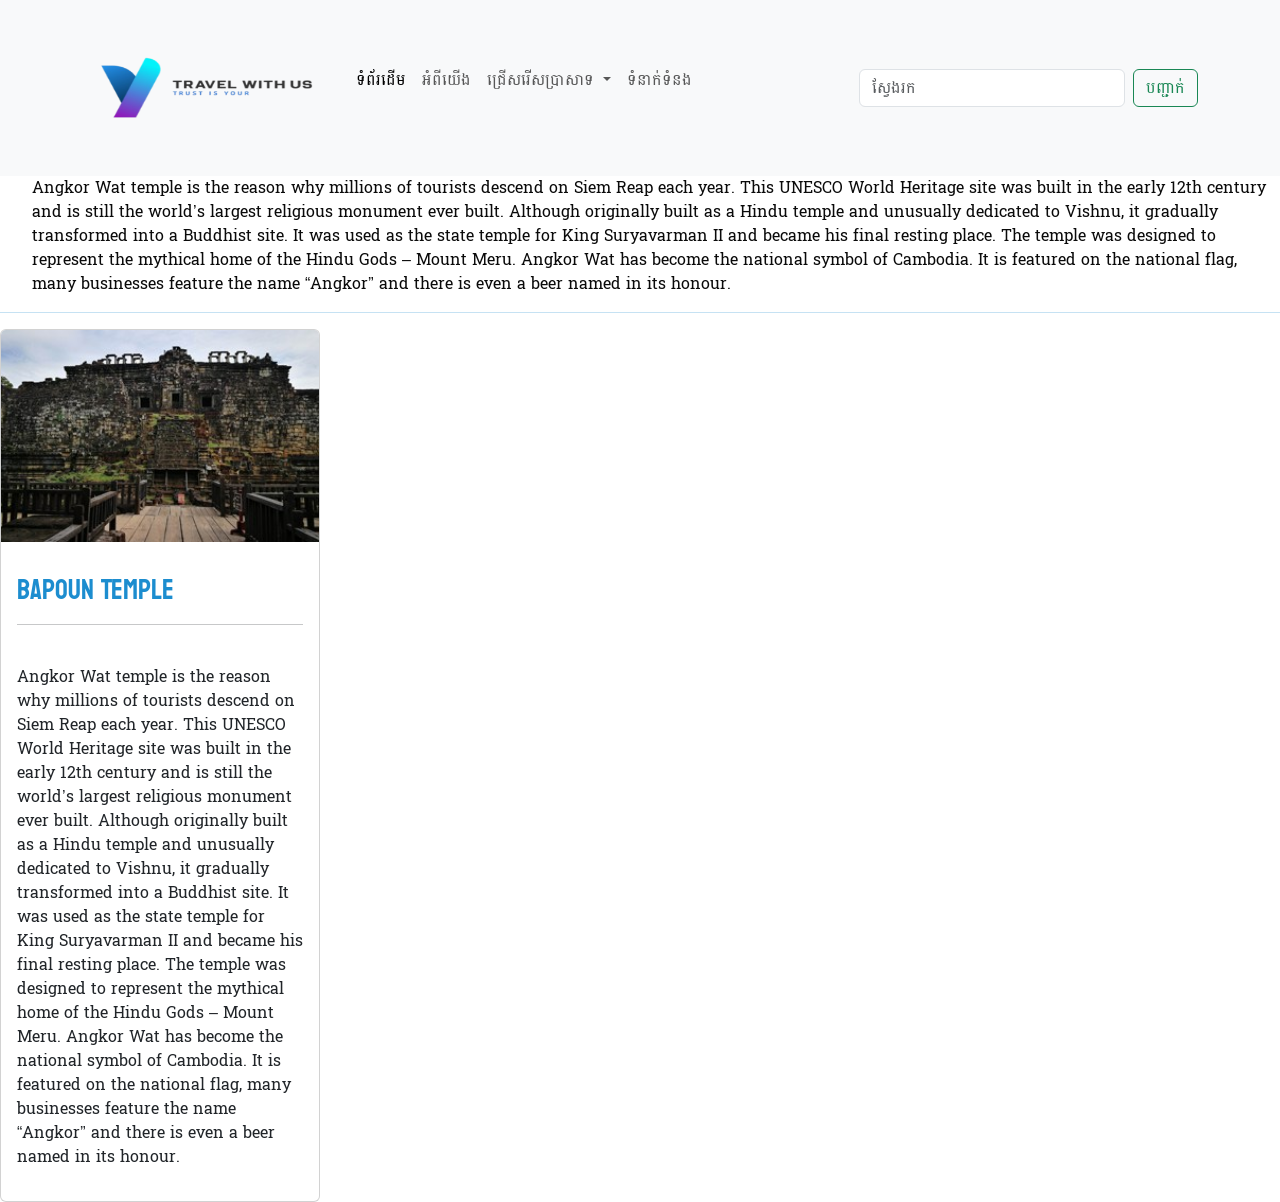
<file: Pages/Bapoun.html>
<!DOCTYPE html>
<html lang="en">
<head>
    <meta charset="UTF-8">
    <meta name="viewport" content="width=device-width, initial-scale=1.0">
    <title>Document</title>
    <!-- <style>
        section{
            color: rgb(10, 10, 10);
            text-decoration:dashed;
        }
    </style> -->
    <link
      href="https://cdn.jsdelivr.net/npm/bootstrap@5.3.8/dist/css/bootstrap.min.css"
      rel="stylesheet"
      integrity="sha384-sRIl4kxILFvY47J16cr9ZwB07vP4J8+LH7qKQnuqkuIAvNWLzeN8tE5YBujZqJLB"
      crossorigin="anonymous"/>
    <link rel="stylesheet" href="https://cdnjs.cloudflare.com/ajax/libs/font-awesome/6.5.1/css/all.min.css" integrity="sha512-DTOQO9RWCH3ppGqcWaEA1BIZOC6xxalwEsw9c2QQeAIftl+Vegovlnee1c9QX4TctnWMn13TZye+giMm8e2LwA==" crossorigin="anonymous" referrerpolicy="no-referrer" />  
    <link rel="stylesheet" href="../css/angkor-wat.css">
</head>
<body>
    <header>
    <nav class="navbar navbar-expand-lg bg-body-tertiary">
      <div class="container">
        <a class="navbar-brand" href="#">
            <img src="../logo/image.png" width="250px" height="150px" alt=""></a>
        <button
          class="navbar-toggler"
          type="button"
          data-bs-toggle="collapse"
          data-bs-target="#navbarSupportedContent"
          aria-controls="navbarSupportedContent"
          aria-expanded="false"
          aria-label="Toggle navigation"
        >
          <span class="navbar-toggler-icon"></span>
        </button>
        <div class="collapse navbar-collapse" id="navbarSupportedContent">
          <ul class="navbar-nav me-auto mb-2 mb-lg-0">
            <li class="nav-item">
              <a class="nav-link active" aria-current="page" href="../index.html">ទំព័រដើម</a>
            </li>
            <li class="nav-item">
              <p class="text-red">
              <a class="nav-link" href="/About.html">អំពីយើង</a>
              </p>
            </li>
            <li class="nav-item dropdown">
              <a
                class="nav-link dropdown-toggle"
                href="#"
                role="button"
                data-bs-toggle="dropdown"
                aria-expanded="false"
              >
                ជ្រើសរើសប្រាសាទ
              </a>
              <ul class="dropdown-menu">
                <li><a class="dropdown-item" href="#">ប្រាសាទអង្គរវត្ត</a></li>
                <li><a class="dropdown-item" href="#">ប្រាសាទបាយ័ន្ត</a></li>
                <li><hr class="dropdown-divider" /></li>
                <li>
                  <a class="dropdown-item" href="#">ផ្សេងទៀត</a>
                </li>
              </ul>
            </li>
            <li class="nav-item">
              <a class="nav-link" aria-disabled="true">ទំនាក់ទំនង</a>
            </li>
          </ul>
          <form class="d-flex" role="ស្វែងរក">
            <input
              class="form-control me-2"
              type="ស្វែងរក"
              placeholder="ស្វែងរក"
              aria-label="ស្វែងរក"
            />
            <button class="btn btn-outline-success" type="submit">
              បញ្ជាក់
            </button>
          </form>
        </div>
      </div>
    </nav>
    </header>
    <section>
        <div class="section">
        <ul>
            <li>
                Angkor Wat temple is the reason why millions of tourists descend on Siem Reap each year. This UNESCO World Heritage site was built in the early 12th century and is still the world’s largest religious monument ever built. Although originally built as a Hindu temple and unusually dedicated to Vishnu, it gradually transformed into a Buddhist site.

                It was used as the state temple for King Suryavarman II and became his final resting place. The temple was designed to represent the mythical home of the Hindu Gods – Mount Meru.

                Angkor Wat has become the national symbol of Cambodia. It is featured on the national flag, many businesses feature the name “Angkor” and there is even a beer named in its honour.
            </li>
        </ul>
        </div>
    </section>
    <hr>
    <main>
       <div class="col-12 col-sm-6 col-md-4 col-lg-3">
            <div class="card">
                <img src="../logo/baphuon-temple.jpg" class="card-img-top" alt="baphuon-temple"></a>
            <div class="card-body">
                <p class="card-text"><h3>Bapoun Temple</h3>  <hr>
                <br> 
                Angkor Wat temple is the reason why millions of tourists descend on Siem Reap each year. This UNESCO World Heritage site was built in the early 12th century and is still the world’s largest religious monument ever built. Although originally built as a Hindu temple and unusually dedicated to Vishnu, it gradually transformed into a Buddhist site.

                It was used as the state temple for King Suryavarman II and became his final resting place. The temple was designed to represent the mythical home of the Hindu Gods – Mount Meru.

                Angkor Wat has become the national symbol of Cambodia. It is featured on the national flag, many businesses feature the name “Angkor” and there is even a beer named in its honour.</p>
            </div>
            </div>
        </div>
    </main>
</body>
</html>
</file>
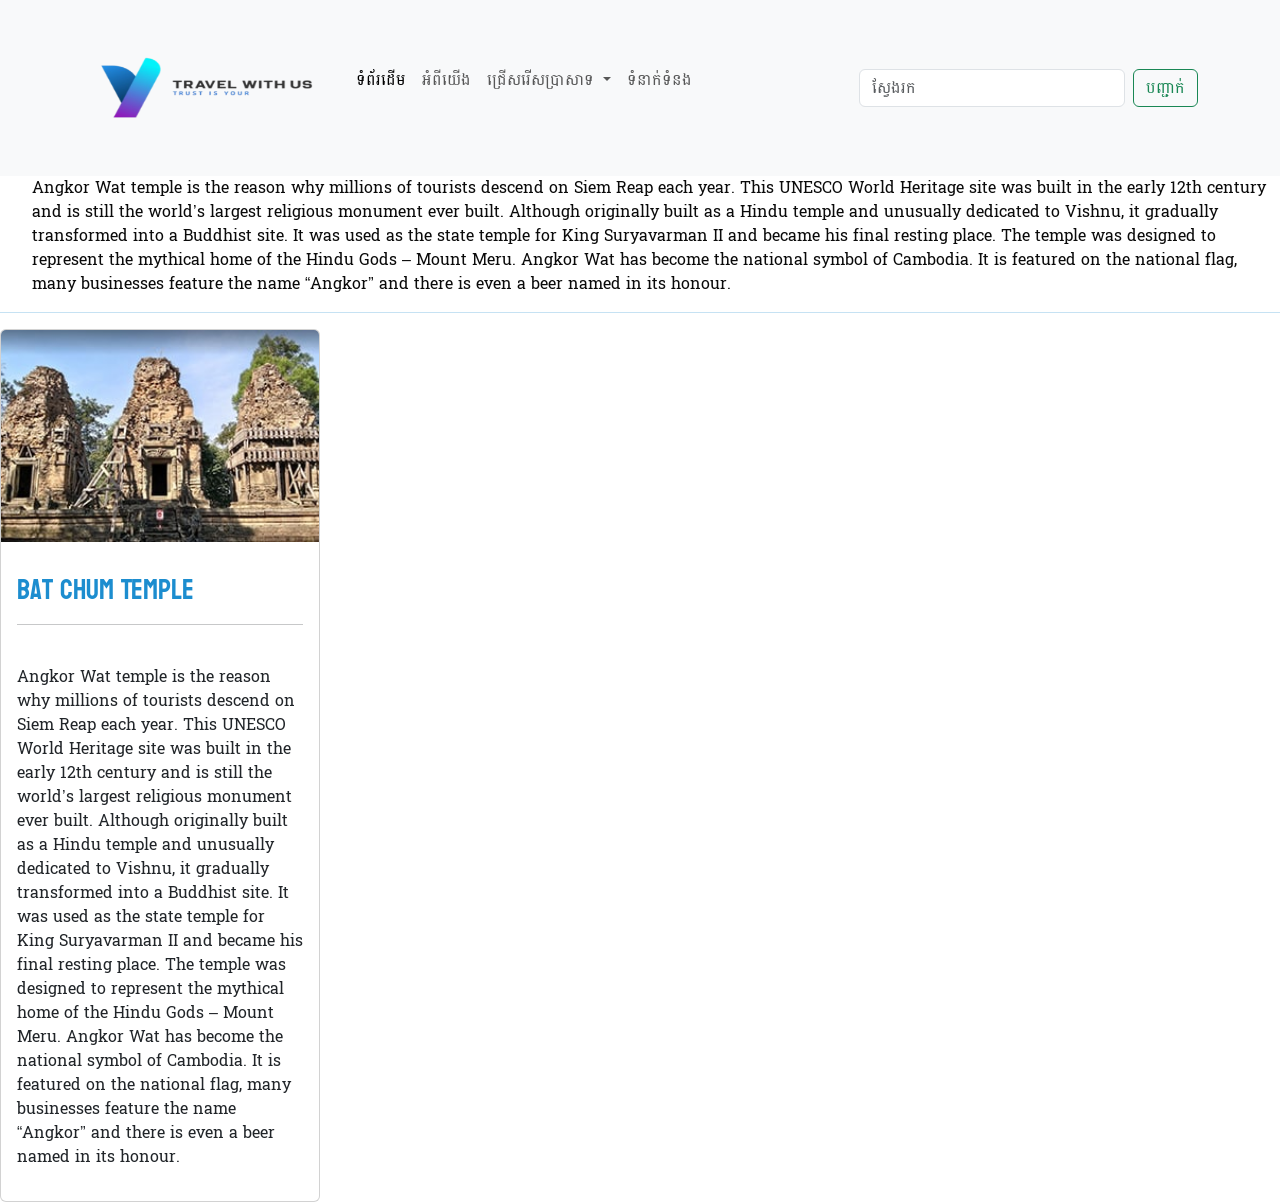
<file: Pages/bat-chum.html>
<!DOCTYPE html>
<html lang="en">
<head>
    <meta charset="UTF-8">
    <meta name="viewport" content="width=device-width, initial-scale=1.0">
    <title>Document</title>
    <!-- <style>
        section{
            color: rgb(10, 10, 10);
            text-decoration:dashed;
        }
    </style> -->
    <link
      href="https://cdn.jsdelivr.net/npm/bootstrap@5.3.8/dist/css/bootstrap.min.css"
      rel="stylesheet"
      integrity="sha384-sRIl4kxILFvY47J16cr9ZwB07vP4J8+LH7qKQnuqkuIAvNWLzeN8tE5YBujZqJLB"
      crossorigin="anonymous"/>
    <link rel="stylesheet" href="https://cdnjs.cloudflare.com/ajax/libs/font-awesome/6.5.1/css/all.min.css" integrity="sha512-DTOQO9RWCH3ppGqcWaEA1BIZOC6xxalwEsw9c2QQeAIftl+Vegovlnee1c9QX4TctnWMn13TZye+giMm8e2LwA==" crossorigin="anonymous" referrerpolicy="no-referrer" />  
    <link rel="stylesheet" href="../css/angkor-wat.css">
</head>
<body>
    <header>
    <nav class="navbar navbar-expand-lg bg-body-tertiary">
      <div class="container">
        <a class="navbar-brand" href="#">
            <img src="../logo/image.png" width="250px" height="150px" alt=""></a>
        <button
          class="navbar-toggler"
          type="button"
          data-bs-toggle="collapse"
          data-bs-target="#navbarSupportedContent"
          aria-controls="navbarSupportedContent"
          aria-expanded="false"
          aria-label="Toggle navigation"
        >
          <span class="navbar-toggler-icon"></span>
        </button>
        <div class="collapse navbar-collapse" id="navbarSupportedContent">
          <ul class="navbar-nav me-auto mb-2 mb-lg-0">
            <li class="nav-item">
              <a class="nav-link active" aria-current="page" href="../index.html">ទំព័រដើម</a>
            </li>
            <li class="nav-item">
              <p class="text-red">
              <a class="nav-link" href="/About.html">អំពីយើង</a>
              </p>
            </li>
            <li class="nav-item dropdown">
              <a
                class="nav-link dropdown-toggle"
                href="#"
                role="button"
                data-bs-toggle="dropdown"
                aria-expanded="false"
              >
                ជ្រើសរើសប្រាសាទ
              </a>
              <ul class="dropdown-menu">
                <li><a class="dropdown-item" href="#">ប្រាសាទអង្គរវត្ត</a></li>
                <li><a class="dropdown-item" href="#">ប្រាសាទបាយ័ន្ត</a></li>
                <li><hr class="dropdown-divider" /></li>
                <li>
                  <a class="dropdown-item" href="#">ផ្សេងទៀត</a>
                </li>
              </ul>
            </li>
            <li class="nav-item">
              <a class="nav-link" aria-disabled="true">ទំនាក់ទំនង</a>
            </li>
          </ul>
          <form class="d-flex" role="ស្វែងរក">
            <input
              class="form-control me-2"
              type="ស្វែងរក"
              placeholder="ស្វែងរក"
              aria-label="ស្វែងរក"
            />
            <button class="btn btn-outline-success" type="submit">
              បញ្ជាក់
            </button>
          </form>
        </div>
      </div>
    </nav>
    </header>
    <section>
        <div class="section">
        <ul>
            <li>
                Angkor Wat temple is the reason why millions of tourists descend on Siem Reap each year. This UNESCO World Heritage site was built in the early 12th century and is still the world’s largest religious monument ever built. Although originally built as a Hindu temple and unusually dedicated to Vishnu, it gradually transformed into a Buddhist site.

                It was used as the state temple for King Suryavarman II and became his final resting place. The temple was designed to represent the mythical home of the Hindu Gods – Mount Meru.

                Angkor Wat has become the national symbol of Cambodia. It is featured on the national flag, many businesses feature the name “Angkor” and there is even a beer named in its honour.
            </li>
        </ul>
        </div>
    </section>
    <hr>
    <main>
       <div class="col-12 col-sm-6 col-md-4 col-lg-3">
            <div class="card">
                <img src="../logo/bat-chum-temple.jpg" class="card-img-top" alt="bat-chum-temple"></a>
            <div class="card-body">
                <p class="card-text"><h3>Bat Chum Temple</h3>  <hr>
                <br> 
                Angkor Wat temple is the reason why millions of tourists descend on Siem Reap each year. This UNESCO World Heritage site was built in the early 12th century and is still the world’s largest religious monument ever built. Although originally built as a Hindu temple and unusually dedicated to Vishnu, it gradually transformed into a Buddhist site.

                It was used as the state temple for King Suryavarman II and became his final resting place. The temple was designed to represent the mythical home of the Hindu Gods – Mount Meru.

                Angkor Wat has become the national symbol of Cambodia. It is featured on the national flag, many businesses feature the name “Angkor” and there is even a beer named in its honour.</p>
            </div>
            </div>
        </div>
    </main>
</body>
</html>
</file>
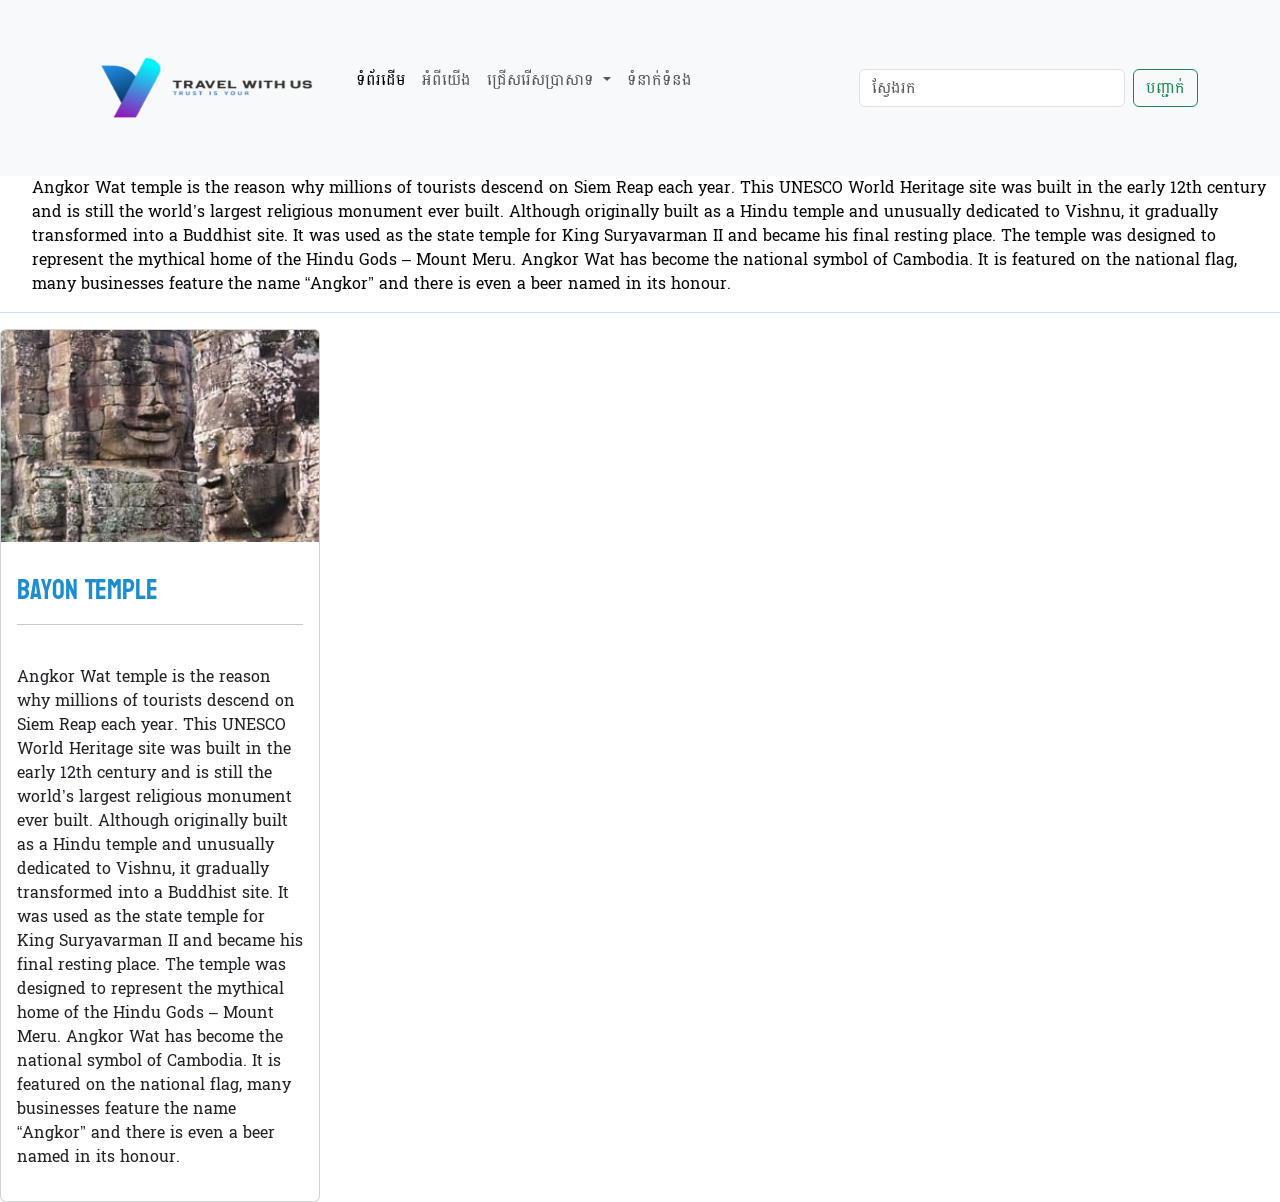
<file: Pages/bayon.html>
<!DOCTYPE html>
<html lang="en">
<head>
    <meta charset="UTF-8">
    <meta name="viewport" content="width=device-width, initial-scale=1.0">
    <title>Document</title>
    <!-- <style>
        section{
            color: rgb(10, 10, 10);
            text-decoration:dashed;
        }
    </style> -->
    <link
      href="https://cdn.jsdelivr.net/npm/bootstrap@5.3.8/dist/css/bootstrap.min.css"
      rel="stylesheet"
      integrity="sha384-sRIl4kxILFvY47J16cr9ZwB07vP4J8+LH7qKQnuqkuIAvNWLzeN8tE5YBujZqJLB"
      crossorigin="anonymous"/>
    <link rel="stylesheet" href="https://cdnjs.cloudflare.com/ajax/libs/font-awesome/6.5.1/css/all.min.css" integrity="sha512-DTOQO9RWCH3ppGqcWaEA1BIZOC6xxalwEsw9c2QQeAIftl+Vegovlnee1c9QX4TctnWMn13TZye+giMm8e2LwA==" crossorigin="anonymous" referrerpolicy="no-referrer" />  
    <link rel="stylesheet" href="../css/angkor-wat.css">
</head>
<body>
    <header>
    <nav class="navbar navbar-expand-lg bg-body-tertiary">
      <div class="container">
        <a class="navbar-brand" href="#">
            <img src="../logo/image.png" width="250px" height="150px" alt=""></a>
        <button
          class="navbar-toggler"
          type="button"
          data-bs-toggle="collapse"
          data-bs-target="#navbarSupportedContent"
          aria-controls="navbarSupportedContent"
          aria-expanded="false"
          aria-label="Toggle navigation"
        >
          <span class="navbar-toggler-icon"></span>
        </button>
        <div class="collapse navbar-collapse" id="navbarSupportedContent">
          <ul class="navbar-nav me-auto mb-2 mb-lg-0">
            <li class="nav-item">
              <a class="nav-link active" aria-current="page" href="../index.html">ទំព័រដើម</a>
            </li>
            <li class="nav-item">
              <p class="text-red">
              <a class="nav-link" href="/About.html">អំពីយើង</a>
              </p>
            </li>
            <li class="nav-item dropdown">
              <a
                class="nav-link dropdown-toggle"
                href="#"
                role="button"
                data-bs-toggle="dropdown"
                aria-expanded="false"
              >
                ជ្រើសរើសប្រាសាទ
              </a>
              <ul class="dropdown-menu">
                <li><a class="dropdown-item" href="#">ប្រាសាទអង្គរវត្ត</a></li>
                <li><a class="dropdown-item" href="#">ប្រាសាទបាយ័ន្ត</a></li>
                <li><hr class="dropdown-divider" /></li>
                <li>
                  <a class="dropdown-item" href="#">ផ្សេងទៀត</a>
                </li>
              </ul>
            </li>
            <li class="nav-item">
              <a class="nav-link" aria-disabled="true">ទំនាក់ទំនង</a>
            </li>
          </ul>
          <form class="d-flex" role="ស្វែងរក">
            <input
              class="form-control me-2"
              type="ស្វែងរក"
              placeholder="ស្វែងរក"
              aria-label="ស្វែងរក"
            />
            <button class="btn btn-outline-success" type="submit">
              បញ្ជាក់
            </button>
          </form>
        </div>
      </div>
    </nav>
    </header>
    <section>
        <div class="section">
        <ul>
            <li>
                Angkor Wat temple is the reason why millions of tourists descend on Siem Reap each year. This UNESCO World Heritage site was built in the early 12th century and is still the world’s largest religious monument ever built. Although originally built as a Hindu temple and unusually dedicated to Vishnu, it gradually transformed into a Buddhist site.

                It was used as the state temple for King Suryavarman II and became his final resting place. The temple was designed to represent the mythical home of the Hindu Gods – Mount Meru.

                Angkor Wat has become the national symbol of Cambodia. It is featured on the national flag, many businesses feature the name “Angkor” and there is even a beer named in its honour.
            </li>
        </ul>
        </div>
    </section>
    <hr>
    <main>
       <div class="col-12 col-sm-6 col-md-4 col-lg-3">
            <div class="card">
                <img src="../logo/bayon-temple.jpg" class="card-img-top" alt="bayon-temple"></a>
            <div class="card-body">
                <p class="card-text"><h3>Bayon Temple</h3>  <hr>
                <br> 
                Angkor Wat temple is the reason why millions of tourists descend on Siem Reap each year. This UNESCO World Heritage site was built in the early 12th century and is still the world’s largest religious monument ever built. Although originally built as a Hindu temple and unusually dedicated to Vishnu, it gradually transformed into a Buddhist site.

                It was used as the state temple for King Suryavarman II and became his final resting place. The temple was designed to represent the mythical home of the Hindu Gods – Mount Meru.

                Angkor Wat has become the national symbol of Cambodia. It is featured on the national flag, many businesses feature the name “Angkor” and there is even a beer named in its honour.</p>
            </div>
            </div>
        </div>
    </main>
</body>
</html>
</file>
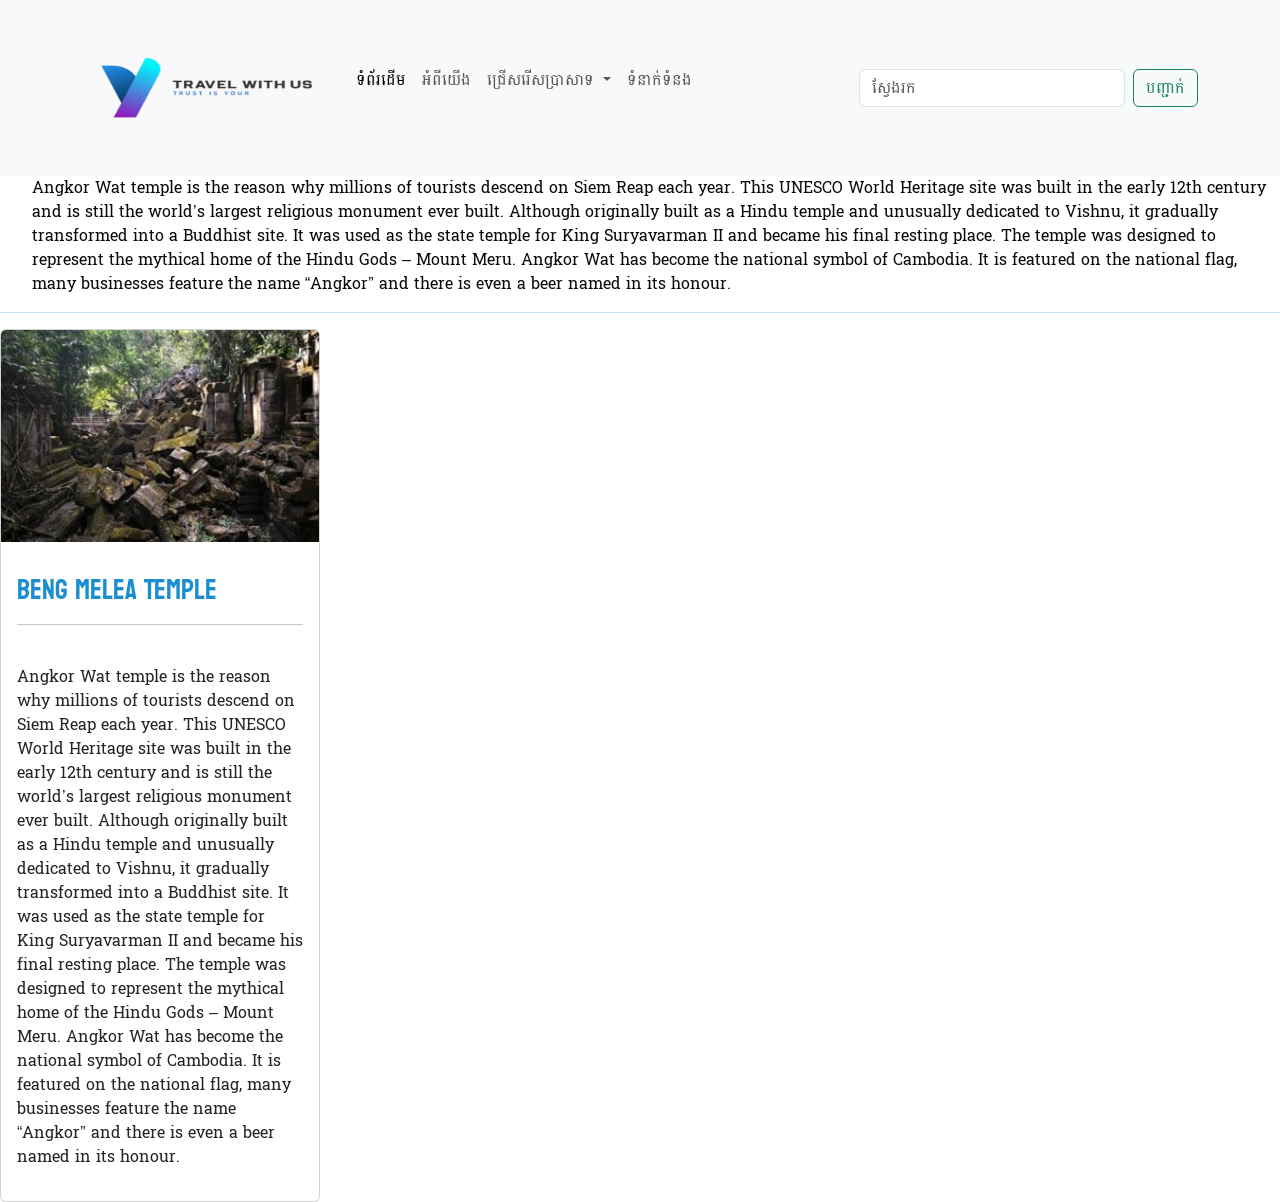
<file: Pages/beng-melea.html>
<!DOCTYPE html>
<html lang="en">
<head>
    <meta charset="UTF-8">
    <meta name="viewport" content="width=device-width, initial-scale=1.0">
    <title>Document</title>
    <!-- <style>
        section{
            color: rgb(10, 10, 10);
            text-decoration:dashed;
        }
    </style> -->
    <link
      href="https://cdn.jsdelivr.net/npm/bootstrap@5.3.8/dist/css/bootstrap.min.css"
      rel="stylesheet"
      integrity="sha384-sRIl4kxILFvY47J16cr9ZwB07vP4J8+LH7qKQnuqkuIAvNWLzeN8tE5YBujZqJLB"
      crossorigin="anonymous"/>
    <link rel="stylesheet" href="https://cdnjs.cloudflare.com/ajax/libs/font-awesome/6.5.1/css/all.min.css" integrity="sha512-DTOQO9RWCH3ppGqcWaEA1BIZOC6xxalwEsw9c2QQeAIftl+Vegovlnee1c9QX4TctnWMn13TZye+giMm8e2LwA==" crossorigin="anonymous" referrerpolicy="no-referrer" />  
    <link rel="stylesheet" href="../css/angkor-wat.css">
</head>
<body>
    <header>
    <nav class="navbar navbar-expand-lg bg-body-tertiary">
      <div class="container">
        <a class="navbar-brand" href="#">
            <img src="../logo/image.png" width="250px" height="150px" alt=""></a>
        <button
          class="navbar-toggler"
          type="button"
          data-bs-toggle="collapse"
          data-bs-target="#navbarSupportedContent"
          aria-controls="navbarSupportedContent"
          aria-expanded="false"
          aria-label="Toggle navigation"
        >
          <span class="navbar-toggler-icon"></span>
        </button>
        <div class="collapse navbar-collapse" id="navbarSupportedContent">
          <ul class="navbar-nav me-auto mb-2 mb-lg-0">
            <li class="nav-item">
              <a class="nav-link active" aria-current="page" href="../index.html">ទំព័រដើម</a>
            </li>
            <li class="nav-item">
              <p class="text-red">
              <a class="nav-link" href="/About.html">អំពីយើង</a>
              </p>
            </li>
            <li class="nav-item dropdown">
              <a
                class="nav-link dropdown-toggle"
                href="#"
                role="button"
                data-bs-toggle="dropdown"
                aria-expanded="false"
              >
                ជ្រើសរើសប្រាសាទ
              </a>
              <ul class="dropdown-menu">
                <li><a class="dropdown-item" href="#">ប្រាសាទអង្គរវត្ត</a></li>
                <li><a class="dropdown-item" href="#">ប្រាសាទបាយ័ន្ត</a></li>
                <li><hr class="dropdown-divider" /></li>
                <li>
                  <a class="dropdown-item" href="#">ផ្សេងទៀត</a>
                </li>
              </ul>
            </li>
            <li class="nav-item">
              <a class="nav-link" aria-disabled="true">ទំនាក់ទំនង</a>
            </li>
          </ul>
          <form class="d-flex" role="ស្វែងរក">
            <input
              class="form-control me-2"
              type="ស្វែងរក"
              placeholder="ស្វែងរក"
              aria-label="ស្វែងរក"
            />
            <button class="btn btn-outline-success" type="submit">
              បញ្ជាក់
            </button>
          </form>
        </div>
      </div>
    </nav>
    </header>
    <section>
        <div class="section">
        <ul>
            <li>
                Angkor Wat temple is the reason why millions of tourists descend on Siem Reap each year. This UNESCO World Heritage site was built in the early 12th century and is still the world’s largest religious monument ever built. Although originally built as a Hindu temple and unusually dedicated to Vishnu, it gradually transformed into a Buddhist site.

                It was used as the state temple for King Suryavarman II and became his final resting place. The temple was designed to represent the mythical home of the Hindu Gods – Mount Meru.

                Angkor Wat has become the national symbol of Cambodia. It is featured on the national flag, many businesses feature the name “Angkor” and there is even a beer named in its honour.
            </li>
        </ul>
        </div>
    </section>
    <hr>
    <main>
       <div class="col-12 col-sm-6 col-md-4 col-lg-3">
            <div class="card">
                <img src="../logo/beng-mealea-temple.jpg" class="card-img-top" alt="beng-mealea-temple"></a>
            <div class="card-body">
                <p class="card-text"><h3>Beng Melea Temple</h3>  <hr>
                <br> 
                Angkor Wat temple is the reason why millions of tourists descend on Siem Reap each year. This UNESCO World Heritage site was built in the early 12th century and is still the world’s largest religious monument ever built. Although originally built as a Hindu temple and unusually dedicated to Vishnu, it gradually transformed into a Buddhist site.

                It was used as the state temple for King Suryavarman II and became his final resting place. The temple was designed to represent the mythical home of the Hindu Gods – Mount Meru.

                Angkor Wat has become the national symbol of Cambodia. It is featured on the national flag, many businesses feature the name “Angkor” and there is even a beer named in its honour.</p>
            </div>
            </div>
        </div>
    </main>
</body>
</html>
</file>
<file: css/angkor-wat.css>
@font-face {
  font-family: 'Battambang'; /* Name to use in CSS */
  src: url('../fonts/Battambang/Battambang-Regular.ttf');
}
@font-face {
    font-family: 'Koulen';
    src: url('../fonts/Koulen/Koulen-Regular.ttf');
}
body{
    font-family: 'battambang' , sans-serif;
    font-display: auto;
    color: rgb(28, 141, 207);
}
h1, 
h2, 
h3, 
h4, 
h5, 
h6:hover{
    font-family: Koulen, sans-serif;
    color: rgb(28, 141, 207);
}
a.nav-link:hover,
a.nav-link.active:hover{
    font-family: "Koulen" sans-serif;
    font-size: 1.5rem;
    color: rgb(28, 141, 207);
}
.card p {
  flex-grow: 1;   /* ⭐ makes text area expand equally */
}
.section ul li{
    list-style: none;
    color: rgb(10, 10, 10);
    text-decoration:dashed;
}
</file>
